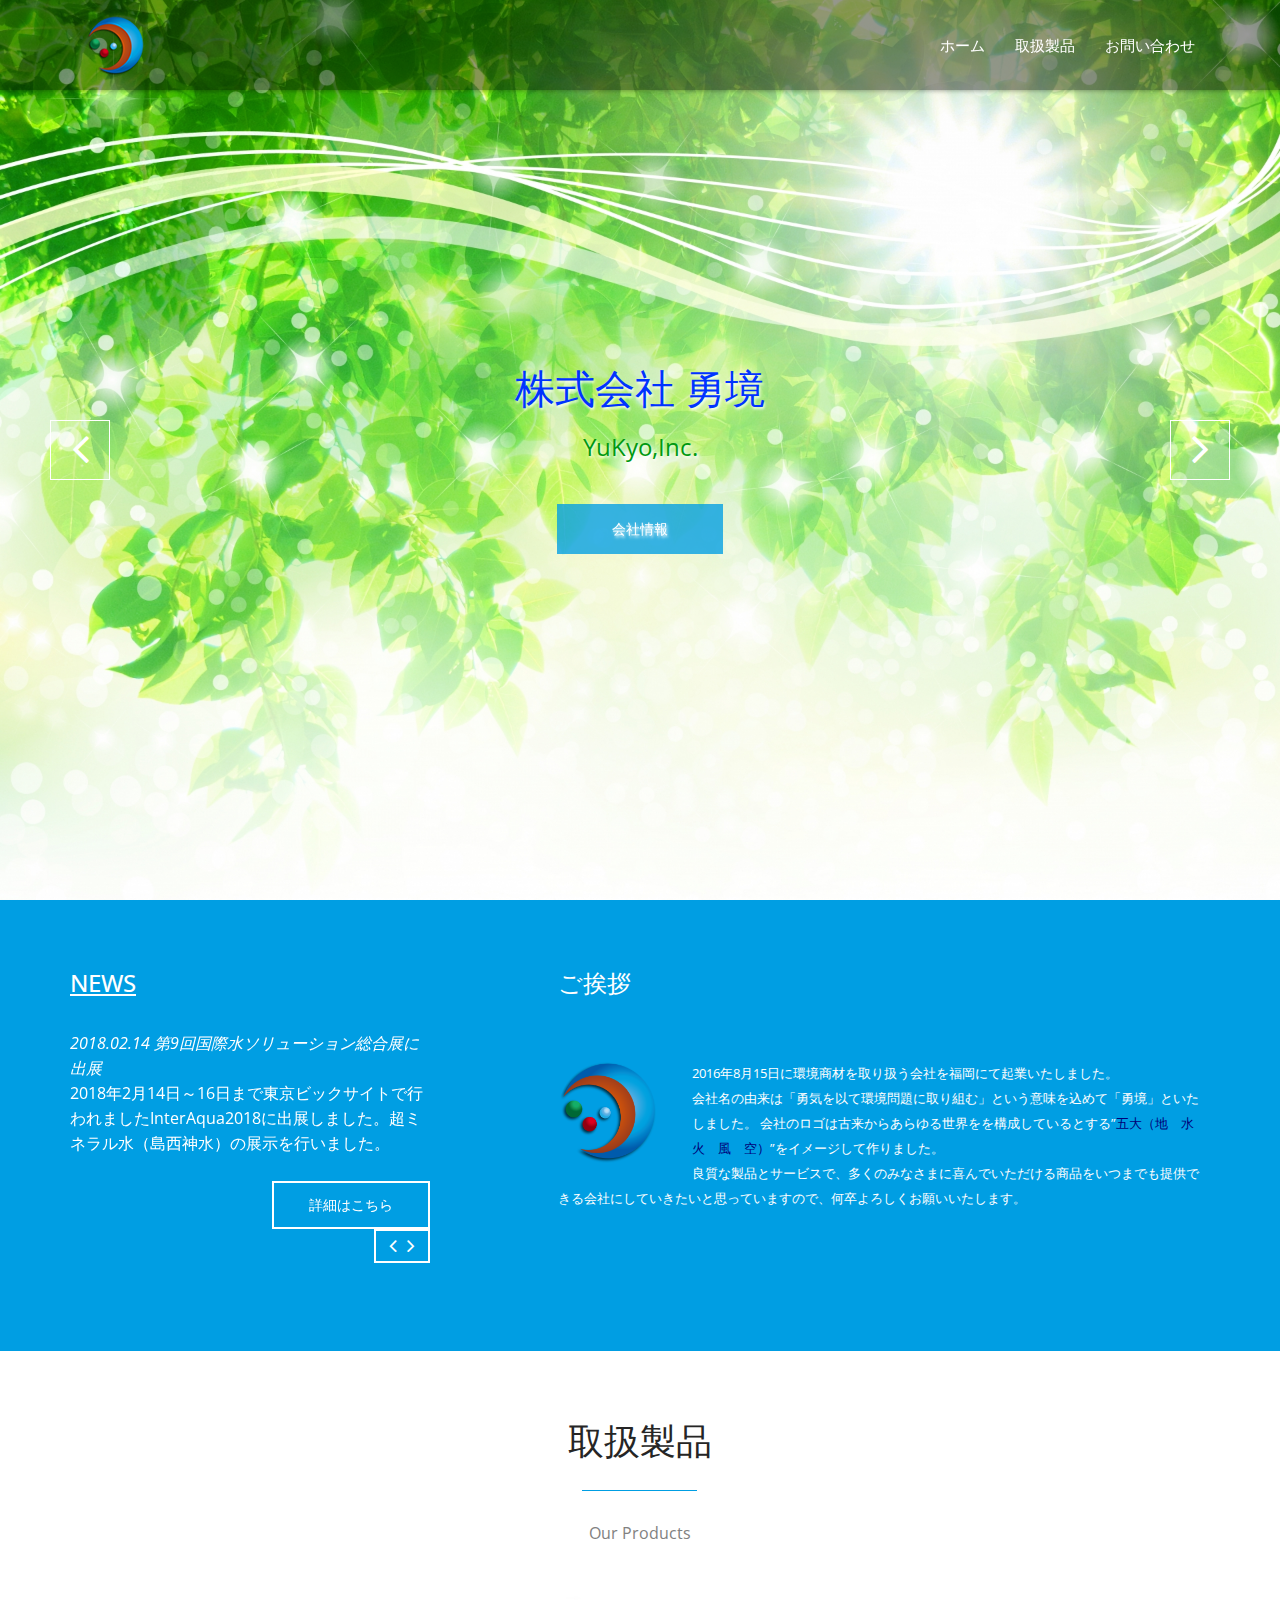
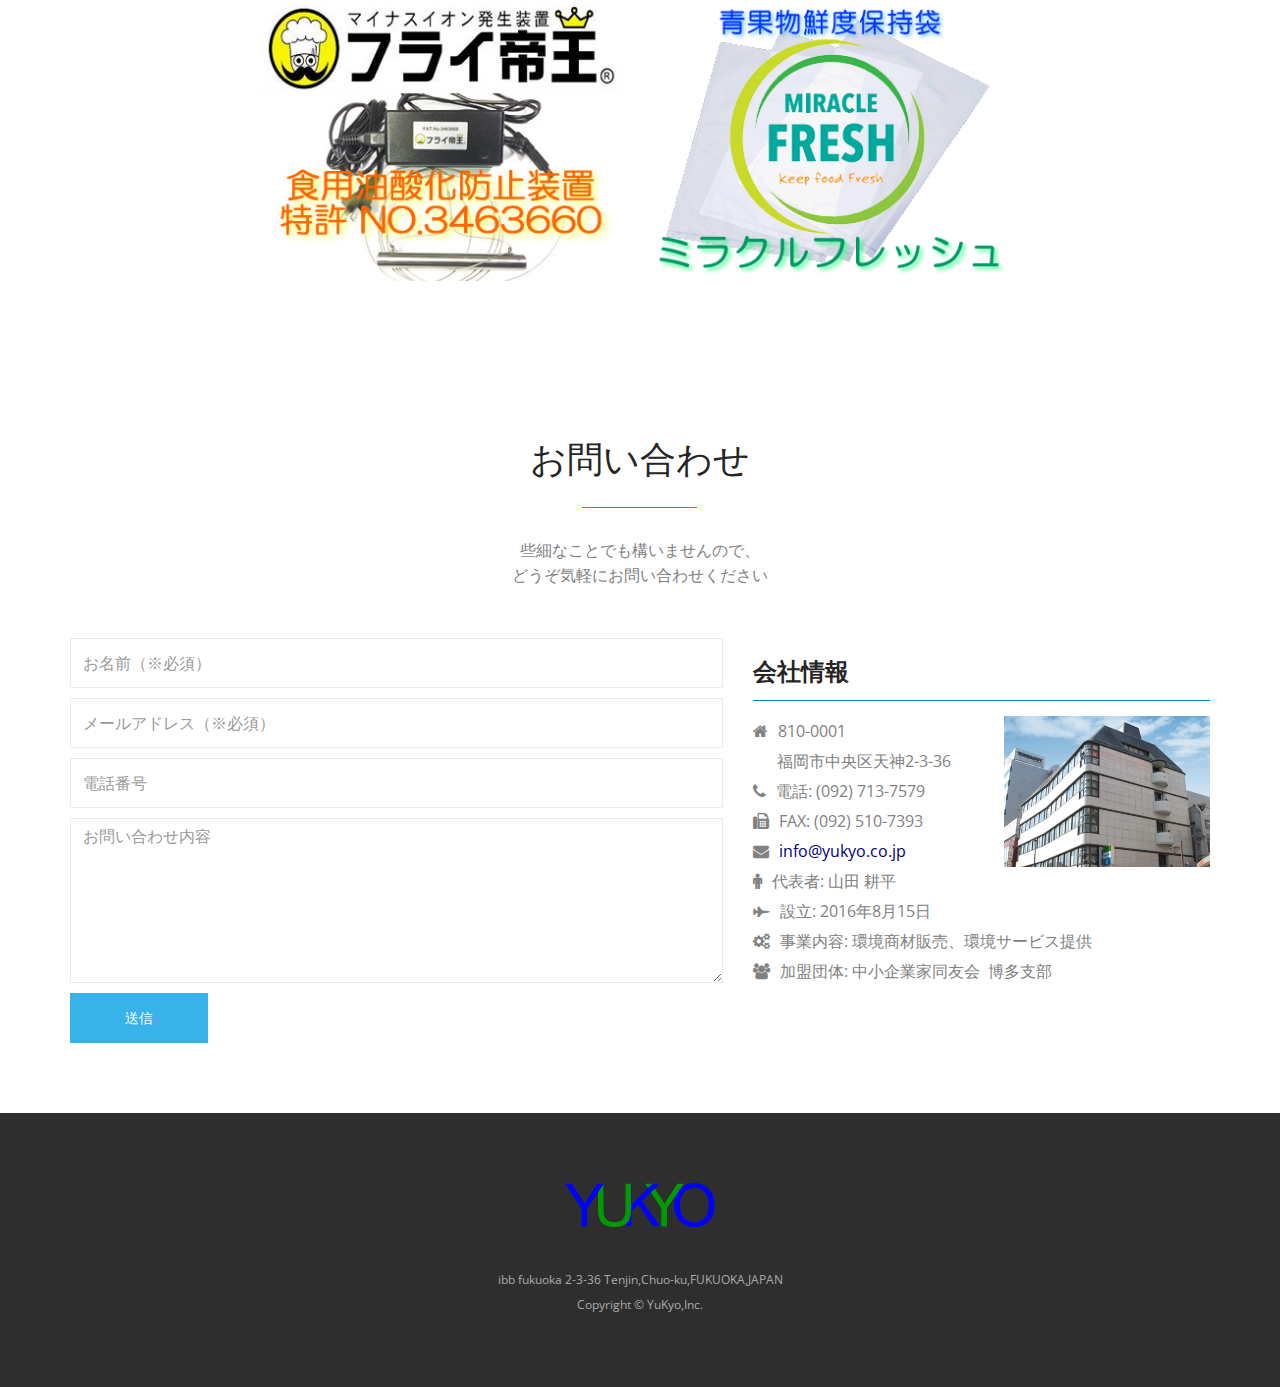
<file: index.html>
<!DOCTYPE html>
<!--[if lt IE 7]>      <html lang="jp" class="no-js lt-ie9 lt-ie8 lt-ie7"> <![endif]-->
<!--[if IE 7]>         <html lang="jp" class="no-js lt-ie9 lt-ie8"> <![endif]-->
<!--[if IE 8]>         <html lang="jp" class="no-js lt-ie9"> <![endif]-->
<!--[if gt IE 8]><!--> <html lang="jp" class="no-js"> <!--<![endif]-->
    <head>
    	<!-- meta character set -->
        <meta charset="utf-8">
		<!-- Always force latest IE rendering engine or request Chrome Frame -->
        <meta http-equiv="X-UA-Compatible" content="IE=edge,chrome=1">
        <title>株式会社 勇境</title>
		<link rel="shortcut icon" href="img/icons/favicon.png">
		<!-- Meta Description -->
        <meta name="description" content="株式会社勇境の公式ホームページです。環境商材の販売とエコサービスを行っています。">
        <meta name="keywords" content="eco,エコ,環境商材,フライ帝王">
        <meta name="author" content="YuKyo,Inc.">
		
		<!-- Mobile Specific Meta -->
        <meta name="viewport" content="width=device-width, initial-scale=1">
		
		<!-- CSS
		================================================== -->
		
		<link href='http://fonts.googleapis.com/css?family=Open+Sans:400,300,700' rel='stylesheet' type='text/css'>
		
		<!-- Fontawesome Icon font -->
        <link rel="stylesheet" href="css/font-awesome.min.css">
		<!-- bootstrap.min -->
        <link rel="stylesheet" href="css/jquery.fancybox.css"> 
		<!-- bootstrap.min -->
        <link rel="stylesheet" href="css/bootstrap.min.css">
		<!-- bootstrap.min -->
        <link rel="stylesheet" href="css/owl.carousel.css">
		<!-- bootstrap.min -->
        <link rel="stylesheet" href="css/slit-slider.css">
		<!-- bootstrap.min -->
        <link rel="stylesheet" href="css/animate.css">
		<!-- Main Stylesheet -->
        <link rel="stylesheet" href="css/main.css">

		<!-- Modernizer Script for old Browsers -->
        <script src="js/modernizr-2.6.2.min.js"></script>

    </head>
	
    <body id="body">

		<!-- preloader -->
		<div id="preloader">
            <div class="loder-box">
            	<div class="battery"></div>
            </div>
		</div>
		<!-- end preloader -->

        <!--
        Fixed Navigation
        ==================================== -->
        <header id="navigation" class="navbar-inverse navbar-fixed-top animated-header">
            <div class="container">
                <div class="navbar-header">
                    <!-- responsive nav button -->
					<button type="button" class="navbar-toggle" data-toggle="collapse" data-target=".navbar-collapse">
						<span class="sr-only">Toggle navigation</span>
						<span class="icon-bar"></span>
						<span class="icon-bar"></span>
						<span class="icon-bar"></span>
                    </button>
					<!-- /responsive nav button -->
					
					<!-- logo -->
					<h1 class="navbar-brand">
						<a href="index.html"><img src="img/icons/logo.png" alt="株式会社勇境ロゴ"></a>
					</h1>
					<!-- /logo -->
                </div>

				<!-- main nav -->
                <nav class="collapse navbar-collapse navbar-right" role="navigation">
                    <ul id="nav" class="nav navbar-nav">
                        <li><a href="#body">ホーム</a></li>
						<!--
                        <li><a href="#service">取扱製品</a></li>
						-->
                        <li><a href="#portfolio">取扱製品</a></li>
						<!--
                        <li><a href="#testimonials">製品販売</a></li>
						
                        <li><a href="#social">会社案内</a></li>
						-->
                        <li><a href="#contact">お問い合わせ</a></li>
                    </ul>
                </nav>
				<!-- /main nav -->
				
            </div>
        </header>
        <!--
        End Fixed Navigation
        ==================================== -->
		
		<main class="site-content" role="main">
		
        <!--
        Home Slider
        ==================================== -->
		
		<section id="home-slider">
            <div id="slider" class="sl-slider-wrapper">

				<div class="sl-slider">
				
					<div class="sl-slide" data-orientation="horizontal" data-slice1-rotation="-25" data-slice2-rotation="-25" data-slice1-scale="2" data-slice2-scale="2">

						<div class="bg-img bg-img-3"></div>

						<div class="slide-caption">
                            <div class="caption-content">
                                <h2 class="animated fadeInDown">株式会社 勇境</h2>
                                <span class="animated fadeInDown">YuKyo,Inc.</span>
                                <a href="#company" class="btn btn-blue btn-effect">会社情報</a>
                            </div>
                        </div>
						
					</div>

					<div class="sl-slide" data-orientation="horizontal" data-slice1-rotation="-25" data-slice2-rotation="-25" data-slice1-scale="2" data-slice2-scale="2">

						<div class="bg-img bg-img-2"></div>

						<div class="slide-caption">
                            <div class="caption-content">
                                <h2 class="animated fadeInDown">株式会社 勇境</h2>
                                <span class="animated fadeInDown">YuKyo,Inc.</span>
                                <a href="#company" class="btn btn-blue btn-effect">会社情報</a>
                            </div>
                        </div>
						
					</div>

					<div class="sl-slide" data-orientation="horizontal" data-slice1-rotation="-25" data-slice2-rotation="-25" data-slice1-scale="2" data-slice2-scale="2">

						<div class="bg-img bg-img-1"></div>

						<div class="slide-caption">
                            <div class="caption-content">
                                <h2 class="animated fadeInDown">株式会社 勇境</h2>
                                <span class="animated fadeInDown">YuKyo,Inc.</span>
                                <a href="#company" class="btn btn-blue btn-effect">会社情報</a>
                            </div>
                        </div>
						
					</div>

				</div><!-- /sl-slider -->

                <!-- 
                <nav id="nav-arrows" class="nav-arrows">
                    <span class="nav-arrow-prev">Previous</span>
                    <span class="nav-arrow-next">Next</span>
                </nav>
                -->
                
                <nav id="nav-arrows" class="nav-arrows hidden-xs hidden-sm visible-md visible-lg">
                    <a href="javascript:;" class="sl-prev">
                        <i class="fa fa-angle-left fa-3x"></i>
                    </a>
                    <a href="javascript:;" class="sl-next">
                        <i class="fa fa-angle-right fa-3x"></i>
                    </a>
                </nav>
                

				<nav id="nav-dots" class="nav-dots visible-xs visible-sm hidden-md hidden-lg">
					<span class="nav-dot-current"></span>
					<span></span>
					<span></span>
				</nav>

			</div><!-- /slider-wrapper -->
		</section>
		
        <!--
        End Home SliderEnd
        ==================================== -->
			
			<!-- about section -->
			<section id="about">
				<div class="container">
					<div class="row">
						<div class="col-md-4 wow animated fadeInLeft">
							<div class="recent-works">
								<h3><u>NEWS</u></h3>
								<div id="works">
									<div class="work-item">
										<p><i>2018.02.14 第9回国際水ソリューション総合展に出展</i></p>
										<p>										
										2018年2月14日～16日まで東京ビックサイトで行われましたInterAqua2018に出展しました。超ミネラル水（島西神水）の展示を行いました。
										</p>
										
										<p><br><a href="http://www.interaqua.jp/east/index.html" class="btn btn-border btn-effect pull-right" TARGET="_blank">詳細はこちら</a><br></p>
										
									</div>

									<div class="work-item">
										<p><i>エコベンチャーメッセ２０１６に出展</i></p>
										<p>										
										2016/10/12～14の三日間　西日本総合展示場で行われました展示会に出展し、取扱製品の展示を行いました。
										</p>
										<!--
										<p><br><a href="http://www.eco-t.net/kigyo.html" class="btn btn-border btn-effect pull-right" TARGET="_blank">詳細はこちら</a><br></p>
										-->
									</div>
									
									<div class="work-item">
										<p><i>ふくおか経済2016年10月号に掲載</i></p>
										<p>										
										福岡県内の各書店で発売されています発展都市『福岡』に密着したビジネス誌に掲載させていただきました。
										</p>
										<!--
										<p><br><a href="http://www.fukuoka-keizai.co.jp/content/asp/kouhou/kouhou_detail.asp?PageID=2&SP=16&wd=%97E%8B%AB&pg=1&Knum=5928&PageType=search" class="btn btn-border btn-effect pull-right" TARGET="_blank">詳細はこちら</a></p>
										-->
									</div>
									<div class="work-item">
										<p><i>福岡で2016年8月に起業</i></p>
										<p>										
										2016年8月15日の終戦記念日に福岡にて起業いたしました。
										</p>
									</div>
								</div>
							</div>
						</div>
						<div class="col-md-7 col-md-offset-1 wow animated fadeInRight">
							<div class="welcome-block">
								<h3>ご挨拶</h3>								
						     	 <div class="message-body">
									<img src="img/godai.png" class="pull-left" alt="member">
						       		<p>
									2016年8月15日に環境商材を取り扱う会社を福岡にて起業いたしました。</br>
									会社名の由来は「勇気を以て環境問題に取り組む」という意味を込めて「勇境」といたしました。
									会社のロゴは古来からあらゆる世界をを構成しているとする”<a href="https://ja.wikipedia.org/wiki/%E4%BA%94%E5%A4%A7" target=_blank>五大（地　水　火　風　空）</a>”をイメージして作りました。</br>
									良質な製品とサービスで、多くのみなさまに喜んでいただける商品をいつまでも提供できる会社にしていきたいと思っていますので、何卒よろしくお願いいたします。
									</p>
						     	 </div>
								 <!--
						       	<a href="http://ameblo.jp/ecoit/" class="btn btn-border btn-effect pull-right" TARGET="_blank">社長ブログ</a>
								-->
						    </div>
						</div>
					</div>
				</div>
			</section>
			<!-- end about section -->
			
			
			<!-- Service section 
			<section id="service">
				<div class="container">
					<div class="row">
					
						<div class="sec-title text-center">
							<h2 class="wow animated bounceInLeft">取扱製品</h2>
							<p class="wow animated bounceInRight">Our Products</p>
						</div>
						
						<div class="col-md-3 col-sm-6 col-xs-12 text-center wow animated zoomIn">
							<div class="service-item">
								<div class="service-icon">
									<i class="fa fa-home fa-3x"></i>
								</div>
								<h3>eco-SPRAY<br>エコスプレー</h3>
								<p>Lorem Ipsum is simply dummy text of the printing and typesetting industry. </p>
							</div>
						</div>
					
						<div class="col-md-3 col-sm-6 col-xs-12 text-center wow animated zoomIn" data-wow-delay="0.3s">
							<div class="service-item">
								<div class="service-icon">
									<i class="fa fa-tasks fa-3x"></i>
								</div>
								<h3>AirGreen<br>エアグリーン</h3>
								<p>Lorem Ipsum is simply dummy text of the printing and typesetting industry. </p>
							</div>
						</div>
					
						<div class="col-md-3 col-sm-6 col-xs-12 text-center wow animated zoomIn" data-wow-delay="0.6s">
							<div class="service-item">
								<div class="service-icon">
									<i class="fa fa-clock-o fa-3x"></i>
								</div>
								<h3>Design UI/UX</h3>
								<p>Lorem Ipsum is simply dummy text of the printing and typesetting industry. </p>
							</div>
						</div>
					
						<div class="col-md-3 col-sm-6 col-xs-12 text-center wow animated zoomIn" data-wow-delay="0.9s">
							<div class="service-item">
								<div class="service-icon">
									<i class="fa fa-heart fa-3x"></i>
								</div>
								
								<h3>Web Security</h3>
								<p>Lorem Ipsum is simply dummy text of the printing and typesetting industry. </p>							
							</div>
						</div>
						
					</div>
				</div>
			</section>
			end Service section -->
			
			<!-- portfolio section -->
			<section id="portfolio">
				<div class="container">
					<div class="row">
					
						<!--
						<div class="sec-title text-center wow animated fadeInDown">
						-->
						<div class="sec-title text-center wow animated bounceInLeft">
							<h2>取扱製品</h2>
							<p>Our Products</p>
						</div>
						<ul class="project-wrapper wow animated fadeInUp">
							<!--
							<li class="portfolio-item">
								<img src="img/portfolio/kiyoshi.jpg" class="img-responsive" alt="きよしこの水">
								<figcaption class="mask">
									<h3>きよしこの水</h3>
									<p>我が家の優しいクリーナー</p>
								</figcaption>
								<ul class="external">
									<li><a class="fancybox" title="二度拭きいらずの優等生" data-fancybox-group="alkali" href="img/pamphlet/kiyoshi.jpg"><i class="fa fa-search"></i></a></li>
								</ul>
							</li>
							<!--
							<li class="portfolio-item">
								<img src="img/portfolio/ecospray.jpg" class="img-responsive" alt="eco-SPRAY（エコスプレー）">
								<figcaption class="mask">
									<h3>エコスプレー</h3>
									<p>エンジンの燃焼効率改善</p>
								</figcaption>
								<ul class="external">
									<li><a class="fancybox" title="エアーフィルターにスプレーするだけ！" data-fancybox-group="ecospray" href="img/pamphlet/ecospray.jpg"><i class="fa fa-search"></i></a></li>
									
									<li><a href="http://eishin-e.jp/ecosp/" TARGET="_blank"><i class="fa fa-link"></i></a></li>
									
								</ul>
							</li>
							-->
							<!--
							<li class="portfolio-item">
								<img src="img/portfolio/airgreen.jpg" class="img-responsive" alt="AirGreen（エアグリーン）">
								<figcaption class="mask">
									<h3>エアグリーン</h3>
									<p>空気触媒の効果を気軽に自宅で！</p>
								</figcaption>
								<ul class="external">
									<li><a class="fancybox" title="消臭・抗菌　森の香り" data-fancybox-group="airgreen" href="img/pamphlet/airgreen.jpg"><i class="fa fa-search"></i></a></li>
									<!--
									<li><a href="http://www.selfeel.ne.jp/effects01.html" TARGET="_blank"><i class="fa fa-link"></i></a></li>
									
								</ul>
							</li>
							-->
							<li class="portfolio-item">
								<img src="img/portfolio/flyemperor.jpg" class="img-responsive" alt="フライ帝王">
								<figcaption class="mask">
									<h3>フライ帝王</h3>
									<p>食用油の購入コストを大幅カット</p>
								</figcaption>
								<ul class="external">
									<li><a class="fancybox" title="食材が本来持つ食味を向上！" href="img/pamphlet/flyemperor.jpg" data-fancybox-group="flyemperor" ><i class="fa fa-search"></i></a></li>
									
									<li><a href="http://ion-giken.jp/fried/" TARGET="_blank"><i class="fa fa-link"></i></a></li>
									
								</ul>
							</li>
							
							<!--
							<li class="portfolio-item">
								<img src="img/portfolio/shimanishi.jpg" class="img-responsive" alt="島西神水">
								<figcaption class="mask">
									<h3>島西神水</h3>
									<p>生活に不足しがちなミネラルを補うミネラルサプリ水</p>
								</figcaption>
								<ul class="external">
									<li><a class="fancybox" title="超ミネラル水 島西神水" data-fancybox-group="MinutesClean" href="img/pamphlet/shimanishi.jpg"><i class="fa fa-search"></i></a></li>
									<li><a href="https://t-h-t.jp/ssm.html" TARGET="_blank"><i class="fa fa-link"></i></a></li>
								</ul>
							</li>
							-->

							<li class="portfolio-item">
								<img src="img/portfolio/miraclefresh.png" class="img-responsive" alt="ミラクルフレッシュ">
								<figcaption class="mask">
									<h3>ミラクルフレッシュ</h3>
									<p>野菜＆果物が長持ちする</p>
								</figcaption>
								<ul class="external">
									<li><a class="fancybox" title="野菜・果物の腐敗を防ぐ" href="img/pamphlet/miraclefresh.jpg" data-fancybox-group="miraclefresh" ><i class="fa fa-search"></i></a></li>
									
									<li><a href="https://yukyo.co.jp/miracle/" TARGET="_blank"><i class="fa fa-link"></i></a></li>
									
								</ul>
							</li>
							
						</ul>
						
					</div>
				</div>
			</section>
			<!-- end portfolio section -->
			
			<!-- Testimonial section -->
			<!--
			<section id="testimonials" class="parallax">
				<div class="overlay">
					<div class="container">
						<div class="row">
						
							<div class="sec-title text-center white wow animated fadeInDown">
								<h2><a href="https://yukyo.thebase.in" TARGET="_blank">ショップ勇境</a></h2>
							</div>
							<div id="testimonial" class=" wow animated fadeInUp">
							
								<div class="text-center">
									<div class="clearfix">
										<span>eco-SPRAY（エコスプレー）</span>
										<p><a href="https://yukyo.thebase.in/items/4519072" TARGET="_blank"><img src="img/portfolio/ecospray.png" alt="エコスプレー"></a></p>
										<span>3900円（税抜き）</span>
									</div>
								</div>
							</div>
						</div>
					</div>
				</div>
			</section>
			
			<!-- end Testimonial section -->
			<!--
			<section id="price">
				<div class="container">
					<div class="row">
					
						<div class="sec-title text-center wow animated fadeInDown">
							<h2>Price</h2>
							<p>Our price for your company</p>
						</div>
						
						<div class="col-md-4 wow animated fadeInUp">
							<div class="price-table text-center">
								<span>Silver</span>
								<div class="value">
									<span>$</span>
									<span>24,35</span><br>
									<span>month</span>
								</div>
								<ul>
									<li>No Bonus Points</li>
									<li>No Bonus Points</li>
									<li>No Bonus Points</li>
									<li>No Bonus Points</li>
									<li><a href="#">sign up</a></li>
								</ul>
							</div>
						</div>
						
						<div class="col-md-4 wow animated fadeInUp" data-wow-delay="0.4s">
							<div class="price-table featured text-center">
								<span>Gold</span>
								<div class="value">
									<span>$</span>
									<span>50,00</span><br>
									<span>month</span>
								</div>
								<ul>
									<li>Free Trial</li>
									<li>Free Trial</li>
									<li>Free Trial</li>
									<li>Free Trial</li>
									<li><a href="#">sign up</a></li>
								</ul>
							</div>
						</div>
						
						<div class="col-md-4 wow animated fadeInUp" data-wow-delay="0.8s">
							<div class="price-table text-center">
								<span>Diamond</span>
								<div class="value">
									<span>$</span>
									<span>123,12</span><br>
									<span>month</span>
								</div>
								<ul>
									<li>All Bonus Points</li>
									<li>All Bonus Points</li>
									<li>All Bonus Points</li>
									<li>All Bonus Points</li>
									<li><a href="#">sign up</a></li>
								</ul>
							</div>
						</div>
		
					</div>
				</div>
			</section>
			<!-- end Price section -->
			
			<!--
			<section id="social" class="parallax">
				<div class="overlay">
					<div class="container">
						<div class="row">
						
							<div class="sec-title text-center white wow animated fadeInDown">
								<h2>FOLLOW US</h2>
								<p>Beautifully simple follow buttons to help you get followers on</p>
							</div>
							
							<ul class="social-button">
								<li class="wow animated zoomIn"><a href="#"><i class="fa fa-thumbs-up fa-2x"></i></a></li>
								<li class="wow animated zoomIn" data-wow-delay="0.3s"><a href="#"><i class="fa fa-twitter fa-2x"></i></a></li>
								<li class="wow animated zoomIn" data-wow-delay="0.6s"><a href="#"><i class="fa fa-dribbble fa-2x"></i></a></li>							
							</ul>
							
						</div>
					</div>
				</div>
			</section>
			<!-- end Social section -->
			
			<!-- Contact section -->
			<section id="contact">

				<div class="container">
					<div class="row">
						
						<div class="sec-title text-center wow animated fadeInDown">
							<h2>お問い合わせ</h2>
							<p>些細なことでも構いませんので、<br>どうぞ気軽にお問い合わせください</p>
						</div>
						
						
						<div class="col-md-7 contact-form wow animated fadeInLeft">
							<form action="php/mail.php" method="post">
								<div class="input-field">
									<input type="text" name="お名前" class="form-control" placeholder="お名前（※必須）">
								</div>
								<div class="input-field">
									<input type="email" name="Email" class="form-control" placeholder="メールアドレス（※必須）">
								</div>
								<div class="input-field">
									<input type="text" name="電話番号" class="form-control" placeholder="電話番号">
								</div>
								<div class="input-field">
									<textarea name="お問い合わせ内容" class="form-control" placeholder="お問い合わせ内容"></textarea>
								</div>
						       	<button type="submit" id="submit" class="btn btn-blue btn-effect">送信</button>
							</form>
						</div>
						<A Name="company"></A>
						<div class="col-md-5 wow animated fadeInRight">
							<address class="contact-details">
								<h3>会社情報</h3>	
								<div class="companyfig" alt="会社画像"><img src="img/inq01.png"></div>				
								<p><i class="fa fa-home"></i>810-0001<span>福岡市中央区天神2-3-36</span></p>
								<p><i class="fa fa-phone"></i>電話: (092) 713-7579 </p>
								<p><i class="fa fa-fax"></i>FAX: (092) 510-7393 </p>
								<p><i class="fa fa-envelope"></i><a href="mailto:info@yukyo.co.jp?subject=問い合わせ&body=㈱勇境 宛">info@yukyo.co.jp</a></p>
								<p><i class="fa fa-male"></i>代表者: 山田 耕平</p>
								<p><i class="fa fa-fighter-jet"></i>設立: 2016年8月15日</p>
								<p><i class="fa fa-gears"></i>事業内容: 環境商材販売、環境サービス提供</p>
								<p><i class="fa fa-group"></i>加盟団体: 中小企業家同友会&nbsp;&nbsp;博多支部</p>
							</address>
						</div>
			
					</div>
				</div>
			</section>
			<!-- end Contact section -->

<!--			
			<section id="google-map">
				<div id="map-canvas" class="wow animated fadeInUp"></div>
			</section>
-->
		
		</main>
		
		<footer id="footer">
			<div class="container">
				<div class="row text-center">
					<div class="footer-content">
						<div class="wow animated fadeInDown">
							<img src="img/icons/YUKYO.png">
							
							<!--
							<p>メルマガ登録</p>
							<p>週刊勇境をメールにてお届けします（準備中）</p>
							-->
						</div>
						<!--
						<form action="php/merumaga.php" method="post" class="subscribe-form wow animated fadeInUp">
							<div class="input-field">
								<input type="Email" class="subscribe form-control" placeholder="メールアドレス">
								<button type="submit" class="submit-icon">
									<i class="fa fa-paper-plane fa-lg"></i>
								</button>
							</div>
						</form>
						
						<div class="footer-social">
							<ul>
								<li class="wow animated zoomIn"><a href="#"><i class="fa fa-thumbs-up fa-3x"></i></a></li>
								<li class="wow animated zoomIn" data-wow-delay="0.3s"><a href="#"><i class="fa fa-twitter fa-3x"></i></a></li>
								<li class="wow animated zoomIn" data-wow-delay="0.6s"><a href="#"><i class="fa fa-skype fa-3x"></i></a></li>
								<li class="wow animated zoomIn" data-wow-delay="0.9s"><a href="#"><i class="fa fa-dribbble fa-3x"></i></a></li>
								<li class="wow animated zoomIn" data-wow-delay="1.2s"><a href="#"><i class="fa fa-youtube fa-3x"></i></a></li>
							</ul>
						</div>
						-->
						<p>ibb fukuoka 2-3-36 Tenjin,Chuo-ku,FUKUOKA,JAPAN</p>
						<p>Copyright &copy;  YuKyo,Inc.</p>
					</div>
				</div>
			</div>
		</footer>
		
		<!-- Essential jQuery Plugins
		================================================== -->
		<!-- Main jQuery -->
        <script src="js/jquery-1.11.1.min.js"></script>
		<!-- Twitter Bootstrap -->
        <script src="js/bootstrap.min.js"></script>
		<!-- Single Page Nav -->
        <script src="js/jquery.singlePageNav.min.js"></script>
		<!-- jquery.fancybox.pack -->
        <script src="js/jquery.fancybox.pack.js"></script>
		<!-- Google Map API -->
		<script src="http://maps.google.com/maps/api/js?sensor=false"></script>
		<!-- Owl Carousel -->
        <script src="js/owl.carousel.min.js"></script>
        <!-- jquery easing -->
        <script src="js/jquery.easing.min.js"></script>
        <!-- Fullscreen slider -->
        <script src="js/jquery.slitslider.js"></script>
        <script src="js/jquery.ba-cond.min.js"></script>
		<!-- onscroll animation -->
        <script src="js/wow.min.js"></script>
		<!-- Custom Functions -->
        <script src="js/main.js"></script>
		

    </body>
</html>
</file>
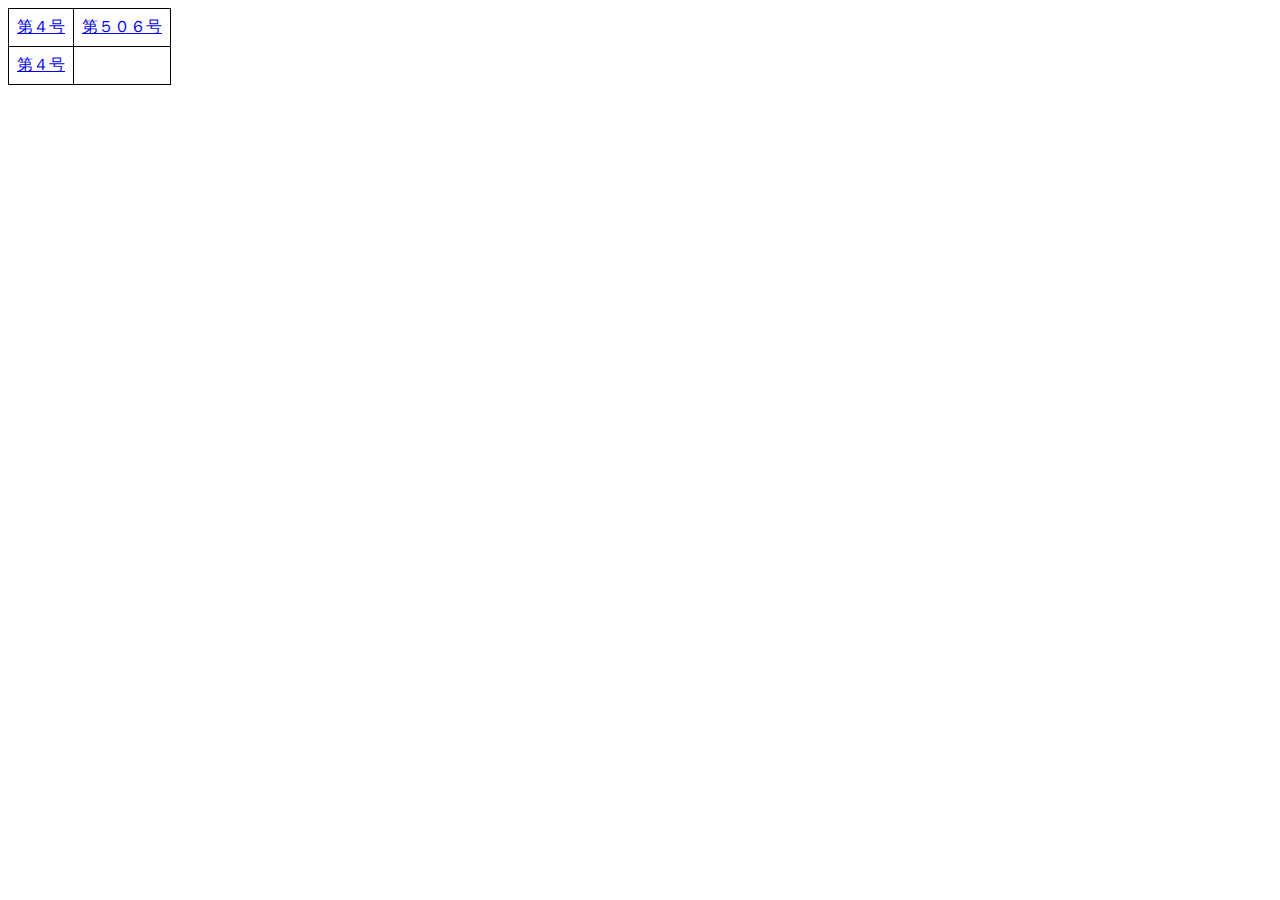
<file: test/index.html>
<!DOCTYPE html>
<html>
<head>
	<meta charset="utf-8">
	<title>fancybox</title>

	<!-- CSS -->
	<link rel="stylesheet" type="text/css" href="css/jquery.fancybox.min.css">
	<link rel="stylesheet" type="text/css" href="css/main.css">
</head>
<body>

	<!-- Your HTML content goes here -->
	<table>
	  <tr>
		<td><a href="pdf/4.pdf" data-fancybox="group1" data-caption="第４号">第４号</a></td>
		<td><a href="pdf/506.pdf" data-fancybox="group1" data-caption="第５０６号">第５０６号</a></td>
	  </tr>
	  <tr>
		<td><a href="pdf/4.pdf" data-fancybox="group2" data-caption="第４号">第４号</a>
		<a href="pdf/506.pdf" data-fancybox="group2" data-caption="第５０６号"></td>
		<td></a></td>
	  </tr>
	</table>
		
	
	<!-- JS -->
	<script src="//code.jquery.com/jquery-3.2.1.min.js"></script>
	<script src="js/jquery.fancybox.min.js"></script>
</body>
</html>
</file>
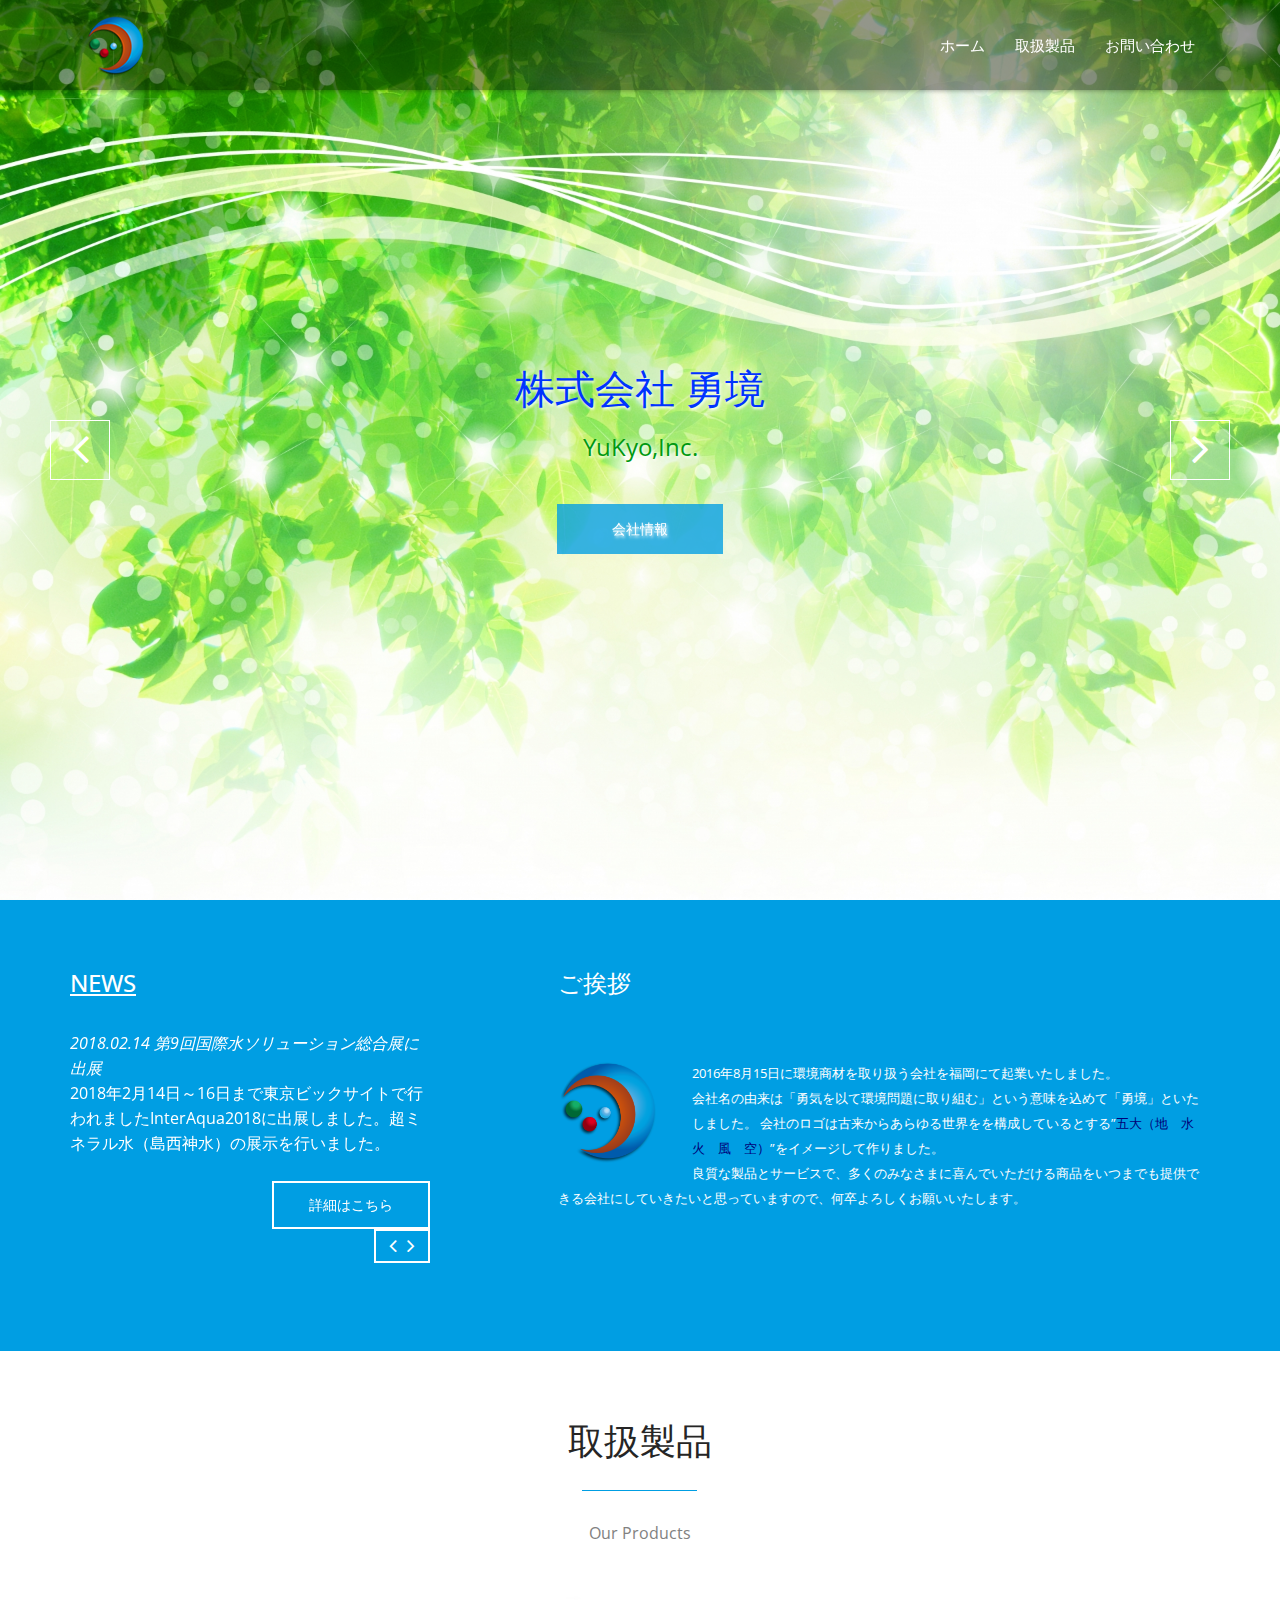
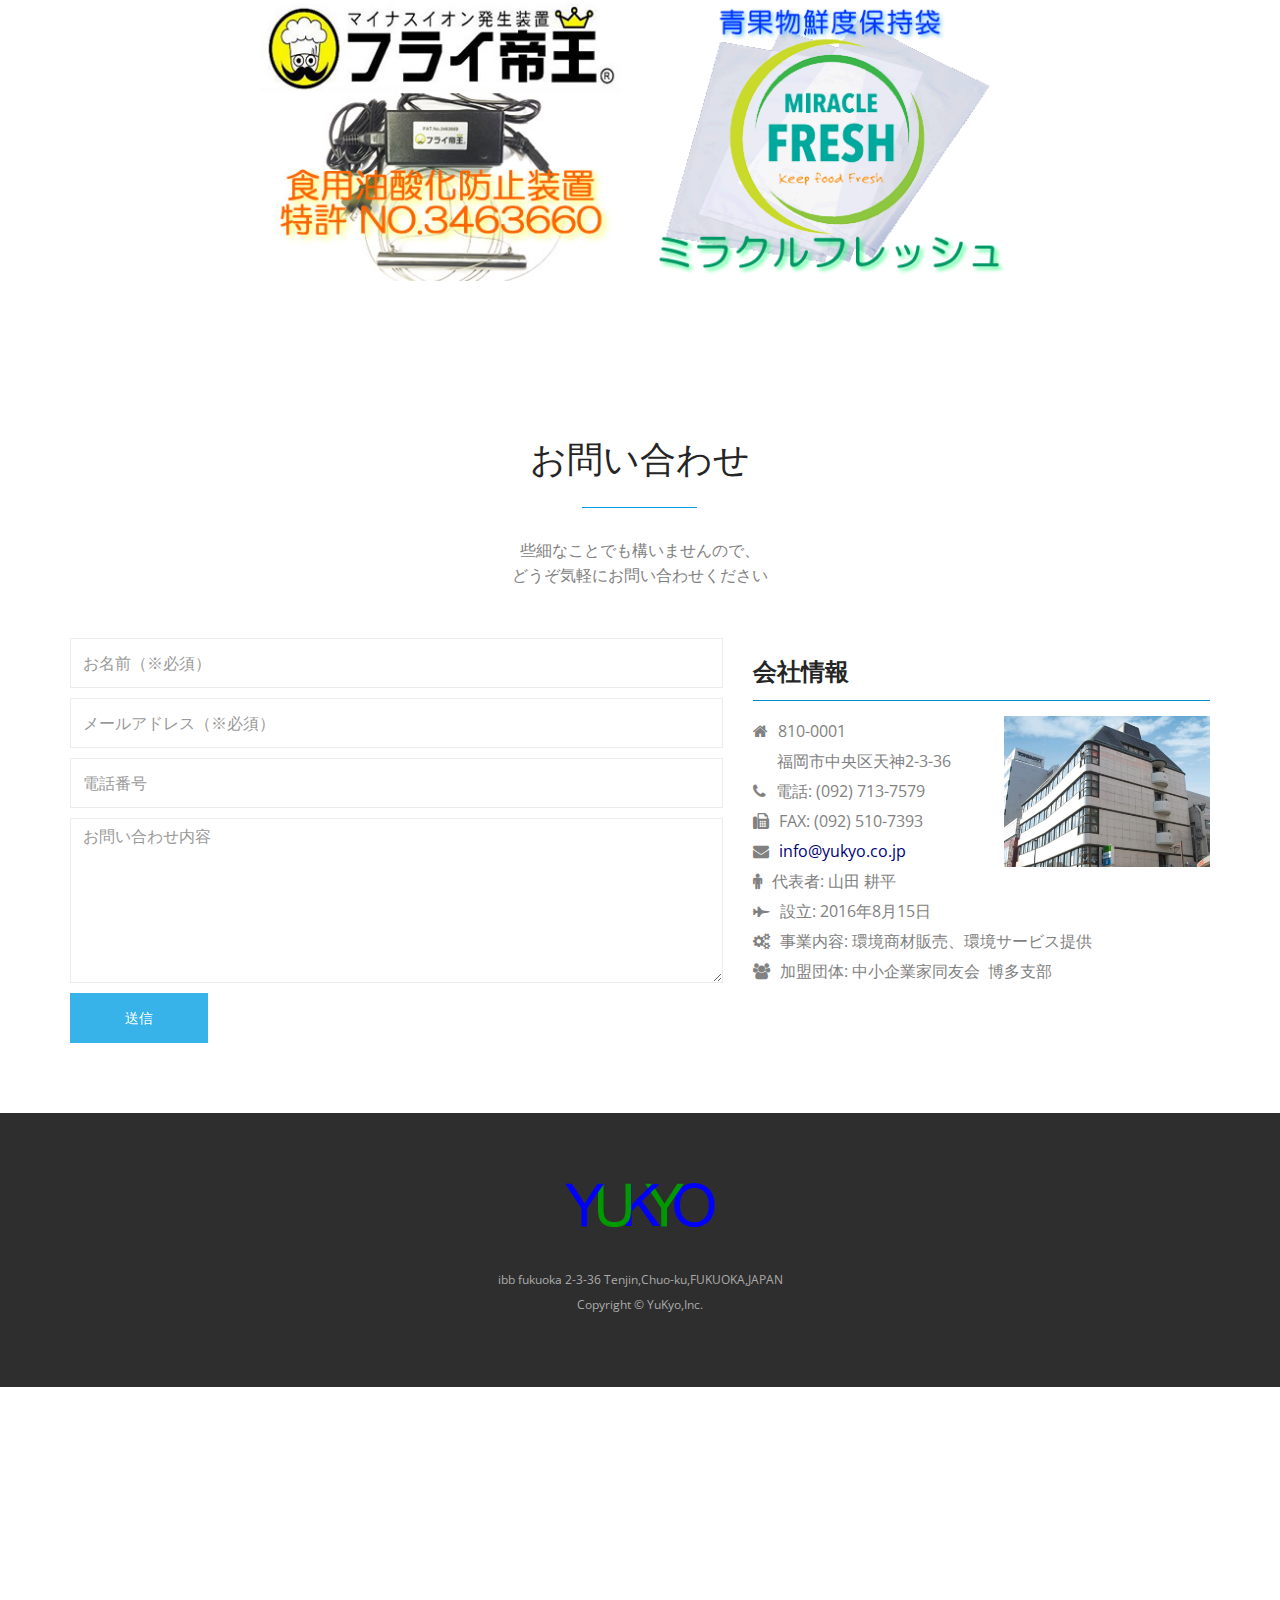
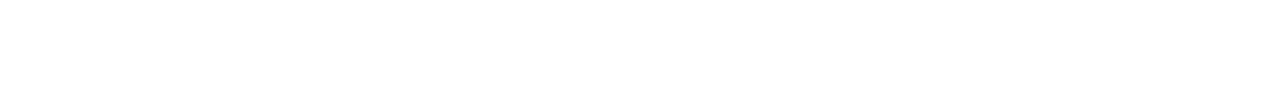
<file: index_test.html>
<!DOCTYPE html>
<!--[if lt IE 7]>      <html lang="jp" class="no-js lt-ie9 lt-ie8 lt-ie7"> <![endif]-->
<!--[if IE 7]>         <html lang="jp" class="no-js lt-ie9 lt-ie8"> <![endif]-->
<!--[if IE 8]>         <html lang="jp" class="no-js lt-ie9"> <![endif]-->
<!--[if gt IE 8]><!--> <html lang="jp" class="no-js"> <!--<![endif]-->
    <head>
    	<!-- meta character set -->
        <meta charset="utf-8">
		<!-- Always force latest IE rendering engine or request Chrome Frame -->
        <meta http-equiv="X-UA-Compatible" content="IE=edge,chrome=1">
        <title>株式会社 勇境</title>
		<link rel="shortcut icon" href="img/icons/favicon.png">
		<!-- Meta Description -->
        <meta name="description" content="株式会社勇境の公式ホームページです。環境商材の販売とエコサービスを行っています。">
        <meta name="keywords" content="eco,エコ,環境商材,フライ帝王">
        <meta name="author" content="YuKyo,Inc.">
		
		<!-- Mobile Specific Meta -->
        <meta name="viewport" content="width=device-width, initial-scale=1">
		
		<!-- CSS
		================================================== -->
		
		<link href='http://fonts.googleapis.com/css?family=Open+Sans:400,300,700' rel='stylesheet' type='text/css'>
		
		<!-- Fontawesome Icon font -->
        <link rel="stylesheet" href="css/font-awesome.min.css">
		<!-- bootstrap.min -->
        <link rel="stylesheet" href="css/jquery.fancybox.css"> 
		<!-- bootstrap.min -->
        <link rel="stylesheet" href="css/bootstrap.min.css">
		<!-- bootstrap.min -->
        <link rel="stylesheet" href="css/owl.carousel.css">
		<!-- bootstrap.min -->
        <link rel="stylesheet" href="css/slit-slider.css">
		<!-- bootstrap.min -->
        <link rel="stylesheet" href="css/animate.css">
		<!-- Main Stylesheet -->
        <link rel="stylesheet" href="css/main.css">

		<!-- Modernizer Script for old Browsers -->
        <script src="js/modernizr-2.6.2.min.js"></script>

    </head>
	
    <body id="body">
		<!-- preloader -->
		<div id="preloader">
            <div class="loder-box">
            	<div class="battery"></div>
            </div>
		</div>
		<!-- end preloader -->

        <!--
        Fixed Navigation
        ==================================== -->
        <header id="navigation" class="navbar-inverse navbar-fixed-top animated-header">
            <div class="container">
                <div class="navbar-header">
                    <!-- responsive nav button -->
					<button type="button" class="navbar-toggle" data-toggle="collapse" data-target=".navbar-collapse">
						<span class="sr-only">Toggle navigation</span>
						<span class="icon-bar"></span>
						<span class="icon-bar"></span>
						<span class="icon-bar"></span>
                    </button>
					<!-- /responsive nav button -->
					
					<!-- logo -->
					<h1 class="navbar-brand">
						<a href="index.html"><img src="img/icons/logo.png" alt="株式会社勇境ロゴ"></a>
					</h1>
					<!-- /logo -->
                </div>

				<!-- main nav -->
                <nav class="collapse navbar-collapse navbar-right" role="navigation">
                    <ul id="nav" class="nav navbar-nav">
                        <li><a href="#body">ホーム</a></li>
						<!--
                        <li><a href="#service">取扱製品</a></li>
						-->
                        <li><a href="#portfolio">取扱製品</a></li>
						<!--
                        <li><a href="#testimonials">製品販売</a></li>
						
                        <li><a href="#social">会社案内</a></li>
						-->
                        <li><a href="#contact">お問い合わせ</a></li>
                    </ul>
                </nav>
				<!-- /main nav -->
				
            </div>
        </header>
        <!--
        End Fixed Navigation
        ==================================== -->
		
		<main class="site-content" role="main">
		
        <!--
        Home Slider
        ==================================== -->
		
		<section id="home-slider">
            <div id="slider" class="sl-slider-wrapper">

				<div class="sl-slider">
				
					<div class="sl-slide" data-orientation="horizontal" data-slice1-rotation="-25" data-slice2-rotation="-25" data-slice1-scale="2" data-slice2-scale="2">

						<div class="bg-img bg-img-3"></div>

						<div class="slide-caption">
                            <div class="caption-content">
                                <h2 class="animated fadeInDown">株式会社 勇境</h2>
                                <span class="animated fadeInDown">YuKyo,Inc.</span>
                                <a href="#company" class="btn btn-blue btn-effect">会社情報</a>
                            </div>
                        </div>
						
					</div>

					<div class="sl-slide" data-orientation="horizontal" data-slice1-rotation="-25" data-slice2-rotation="-25" data-slice1-scale="2" data-slice2-scale="2">

						<div class="bg-img bg-img-2"></div>

						<div class="slide-caption">
                            <div class="caption-content">
                                <h2 class="animated fadeInDown">株式会社 勇境</h2>
                                <span class="animated fadeInDown">YuKyo,Inc.</span>
                                <a href="#company" class="btn btn-blue btn-effect">会社情報</a>
                            </div>
                        </div>
						
					</div>

					<div class="sl-slide" data-orientation="horizontal" data-slice1-rotation="-25" data-slice2-rotation="-25" data-slice1-scale="2" data-slice2-scale="2">

						<div class="bg-img bg-img-1"></div>

						<div class="slide-caption">
                            <div class="caption-content">
                                <h2 class="animated fadeInDown">株式会社 勇境</h2>
                                <span class="animated fadeInDown">YuKyo,Inc.</span>
                                <a href="#company" class="btn btn-blue btn-effect">会社情報</a>
                            </div>
                        </div>
						
					</div>

				</div><!-- /sl-slider -->

                <!-- 
                <nav id="nav-arrows" class="nav-arrows">
                    <span class="nav-arrow-prev">Previous</span>
                    <span class="nav-arrow-next">Next</span>
                </nav>
                -->
                
                <nav id="nav-arrows" class="nav-arrows hidden-xs hidden-sm visible-md visible-lg">
                    <a href="javascript:;" class="sl-prev">
                        <i class="fa fa-angle-left fa-3x"></i>
                    </a>
                    <a href="javascript:;" class="sl-next">
                        <i class="fa fa-angle-right fa-3x"></i>
                    </a>
                </nav>
                

				<nav id="nav-dots" class="nav-dots visible-xs visible-sm hidden-md hidden-lg">
					<span class="nav-dot-current"></span>
					<span></span>
					<span></span>
				</nav>

			</div><!-- /slider-wrapper -->
		</section>
		
        <!--
        End Home SliderEnd
        ==================================== -->
			
			<!-- about section -->
			<section id="about">
				<div class="container">
					<div class="row">
						<div class="col-md-4 wow animated fadeInLeft">
							<div class="recent-works">
								<h3><u>NEWS</u></h3>
								<div id="works">
									<div class="work-item">
										<p><i>2018.02.14 第9回国際水ソリューション総合展に出展</i></p>
										<p>										
										2018年2月14日～16日まで東京ビックサイトで行われましたInterAqua2018に出展しました。超ミネラル水（島西神水）の展示を行いました。
										</p>
										
										<p><br><a href="http://www.interaqua.jp/east/index.html" class="btn btn-border btn-effect pull-right" TARGET="_blank">詳細はこちら</a><br></p>
										
									</div>

									<div class="work-item">
										<p><i>エコベンチャーメッセ２０１６に出展</i></p>
										<p>										
										2016/10/12～14の三日間　西日本総合展示場で行われました展示会に出展し、取扱製品の展示を行いました。
										</p>
										<!--
										<p><br><a href="http://www.eco-t.net/kigyo.html" class="btn btn-border btn-effect pull-right" TARGET="_blank">詳細はこちら</a><br></p>
										-->
									</div>
									
									<div class="work-item">
										<p><i>ふくおか経済2016年10月号に掲載</i></p>
										<p>										
										福岡県内の各書店で発売されています発展都市『福岡』に密着したビジネス誌に掲載させていただきました。
										</p>
										<!--
										<p><br><a href="http://www.fukuoka-keizai.co.jp/content/asp/kouhou/kouhou_detail.asp?PageID=2&SP=16&wd=%97E%8B%AB&pg=1&Knum=5928&PageType=search" class="btn btn-border btn-effect pull-right" TARGET="_blank">詳細はこちら</a></p>
										-->
									</div>
									<div class="work-item">
										<p><i>福岡で2016年8月に起業</i></p>
										<p>										
										2016年8月15日の終戦記念日に福岡にて起業いたしました。
										</p>
									</div>
								</div>
							</div>
						</div>
						<div class="col-md-7 col-md-offset-1 wow animated fadeInRight">
							<div class="welcome-block">
								<h3>ご挨拶</h3>								
						     	 <div class="message-body">
									<img src="img/godai.png" class="pull-left" alt="member">
						       		<p>
									2016年8月15日に環境商材を取り扱う会社を福岡にて起業いたしました。</br>
									会社名の由来は「勇気を以て環境問題に取り組む」という意味を込めて「勇境」といたしました。
									会社のロゴは古来からあらゆる世界をを構成しているとする”<a href="https://ja.wikipedia.org/wiki/%E4%BA%94%E5%A4%A7" target=_blank>五大（地　水　火　風　空）</a>”をイメージして作りました。</br>
									良質な製品とサービスで、多くのみなさまに喜んでいただける商品をいつまでも提供できる会社にしていきたいと思っていますので、何卒よろしくお願いいたします。
									</p>
						     	 </div>
								 <!--
						       	<a href="http://ameblo.jp/ecoit/" class="btn btn-border btn-effect pull-right" TARGET="_blank">社長ブログ</a>
								-->
						    </div>
						</div>
					</div>
				</div>
			</section>
			<!-- end about section -->
			
			
			<!-- Service section 
			<section id="service">
				<div class="container">
					<div class="row">
					
						<div class="sec-title text-center">
							<h2 class="wow animated bounceInLeft">取扱製品</h2>
							<p class="wow animated bounceInRight">Our Products</p>
						</div>
						
						<div class="col-md-3 col-sm-6 col-xs-12 text-center wow animated zoomIn">
							<div class="service-item">
								<div class="service-icon">
									<i class="fa fa-home fa-3x"></i>
								</div>
								<h3>eco-SPRAY<br>エコスプレー</h3>
								<p>Lorem Ipsum is simply dummy text of the printing and typesetting industry. </p>
							</div>
						</div>
					
						<div class="col-md-3 col-sm-6 col-xs-12 text-center wow animated zoomIn" data-wow-delay="0.3s">
							<div class="service-item">
								<div class="service-icon">
									<i class="fa fa-tasks fa-3x"></i>
								</div>
								<h3>AirGreen<br>エアグリーン</h3>
								<p>Lorem Ipsum is simply dummy text of the printing and typesetting industry. </p>
							</div>
						</div>
					
						<div class="col-md-3 col-sm-6 col-xs-12 text-center wow animated zoomIn" data-wow-delay="0.6s">
							<div class="service-item">
								<div class="service-icon">
									<i class="fa fa-clock-o fa-3x"></i>
								</div>
								<h3>Design UI/UX</h3>
								<p>Lorem Ipsum is simply dummy text of the printing and typesetting industry. </p>
							</div>
						</div>
					
						<div class="col-md-3 col-sm-6 col-xs-12 text-center wow animated zoomIn" data-wow-delay="0.9s">
							<div class="service-item">
								<div class="service-icon">
									<i class="fa fa-heart fa-3x"></i>
								</div>
								
								<h3>Web Security</h3>
								<p>Lorem Ipsum is simply dummy text of the printing and typesetting industry. </p>							
							</div>
						</div>
						
					</div>
				</div>
			</section>
			end Service section -->
			
			<!-- portfolio section -->
			<section id="portfolio">
				<div class="container">
					<div class="row">
					
						<!--
						<div class="sec-title text-center wow animated fadeInDown">
						-->
						<div class="sec-title text-center wow animated bounceInLeft">
							<h2>取扱製品</h2>
							<p>Our Products</p>
						</div>
						<ul class="project-wrapper wow animated fadeInUp">
							<!--
							<li class="portfolio-item">
								<img src="img/portfolio/kiyoshi.jpg" class="img-responsive" alt="きよしこの水">
								<figcaption class="mask">
									<h3>きよしこの水</h3>
									<p>我が家の優しいクリーナー</p>
								</figcaption>
								<ul class="external">
									<li><a class="fancybox" title="二度拭きいらずの優等生" data-fancybox-group="alkali" href="img/pamphlet/kiyoshi.jpg"><i class="fa fa-search"></i></a></li>
								</ul>
							</li>
							<!--
							<li class="portfolio-item">
								<img src="img/portfolio/ecospray.jpg" class="img-responsive" alt="eco-SPRAY（エコスプレー）">
								<figcaption class="mask">
									<h3>エコスプレー</h3>
									<p>エンジンの燃焼効率改善</p>
								</figcaption>
								<ul class="external">
									<li><a class="fancybox" title="エアーフィルターにスプレーするだけ！" data-fancybox-group="ecospray" href="img/pamphlet/ecospray.jpg"><i class="fa fa-search"></i></a></li>
									
									<li><a href="http://eishin-e.jp/ecosp/" TARGET="_blank"><i class="fa fa-link"></i></a></li>
									
								</ul>
							</li>
							-->
							<!--
							<li class="portfolio-item">
								<img src="img/portfolio/airgreen.jpg" class="img-responsive" alt="AirGreen（エアグリーン）">
								<figcaption class="mask">
									<h3>エアグリーン</h3>
									<p>空気触媒の効果を気軽に自宅で！</p>
								</figcaption>
								<ul class="external">
									<li><a class="fancybox" title="消臭・抗菌　森の香り" data-fancybox-group="airgreen" href="img/pamphlet/airgreen.jpg"><i class="fa fa-search"></i></a></li>
									<!--
									<li><a href="http://www.selfeel.ne.jp/effects01.html" TARGET="_blank"><i class="fa fa-link"></i></a></li>
									
								</ul>
							</li>
							-->
							<li class="portfolio-item">
								<img src="img/portfolio/flyemperor.jpg" class="img-responsive" alt="フライ帝王">
								<figcaption class="mask">
									<h3>フライ帝王</h3>
									<p>食用油の購入コストを大幅カット</p>
								</figcaption>
								<ul class="external">
									<li><a class="fancybox" title="食材が本来持つ食味を向上！" href="img/pamphlet/flyemperor.jpg" data-fancybox-group="flyemperor" ><i class="fa fa-search"></i></a></li>
									
									<li><a href="http://ion-giken.jp/fried/" TARGET="_blank"><i class="fa fa-link"></i></a></li>
									
								</ul>
							</li>
							
							<!--
							<li class="portfolio-item">
								<img src="img/portfolio/shimanishi.jpg" class="img-responsive" alt="島西神水">
								<figcaption class="mask">
									<h3>島西神水</h3>
									<p>生活に不足しがちなミネラルを補うミネラルサプリ水</p>
								</figcaption>
								<ul class="external">
									<li><a class="fancybox" title="超ミネラル水 島西神水" data-fancybox-group="MinutesClean" href="img/pamphlet/shimanishi.jpg"><i class="fa fa-search"></i></a></li>
									<li><a href="https://t-h-t.jp/ssm.html" TARGET="_blank"><i class="fa fa-link"></i></a></li>
								</ul>
							</li>
							-->

							<li class="portfolio-item">
								<img src="img/portfolio/miraclefresh.png" class="img-responsive" alt="ミラクルフレッシュ">
								<figcaption class="mask">
									<h3>ミラクルフレッシュ</h3>
									<p>野菜＆果物が長持ちする</p>
								</figcaption>
								<ul class="external">
									<li><a class="fancybox" title="野菜・果物の腐敗を防ぐ" href="img/pamphlet/miraclefresh.jpg" data-fancybox-group="miraclefresh" ><i class="fa fa-search"></i></a></li>
									
									<li><a href="https://yukyo.co.jp/miracle/" TARGET="_blank"><i class="fa fa-link"></i></a></li>
									
								</ul>
							</li>
							
						</ul>
						
					</div>
				</div>
			</section>
			<!-- end portfolio section -->
			
			<!-- Testimonial section -->
			<!--
			<section id="testimonials" class="parallax">
				<div class="overlay">
					<div class="container">
						<div class="row">
						
							<div class="sec-title text-center white wow animated fadeInDown">
								<h2><a href="https://yukyo.thebase.in" TARGET="_blank">ショップ勇境</a></h2>
							</div>
							<div id="testimonial" class=" wow animated fadeInUp">
							
								<div class="text-center">
									<div class="clearfix">
										<span>eco-SPRAY（エコスプレー）</span>
										<p><a href="https://yukyo.thebase.in/items/4519072" TARGET="_blank"><img src="img/portfolio/ecospray.png" alt="エコスプレー"></a></p>
										<span>3900円（税抜き）</span>
									</div>
								</div>
							</div>
						</div>
					</div>
				</div>
			</section>
			
			<!-- end Testimonial section -->
			<!--
			<section id="price">
				<div class="container">
					<div class="row">
					
						<div class="sec-title text-center wow animated fadeInDown">
							<h2>Price</h2>
							<p>Our price for your company</p>
						</div>
						
						<div class="col-md-4 wow animated fadeInUp">
							<div class="price-table text-center">
								<span>Silver</span>
								<div class="value">
									<span>$</span>
									<span>24,35</span><br>
									<span>month</span>
								</div>
								<ul>
									<li>No Bonus Points</li>
									<li>No Bonus Points</li>
									<li>No Bonus Points</li>
									<li>No Bonus Points</li>
									<li><a href="#">sign up</a></li>
								</ul>
							</div>
						</div>
						
						<div class="col-md-4 wow animated fadeInUp" data-wow-delay="0.4s">
							<div class="price-table featured text-center">
								<span>Gold</span>
								<div class="value">
									<span>$</span>
									<span>50,00</span><br>
									<span>month</span>
								</div>
								<ul>
									<li>Free Trial</li>
									<li>Free Trial</li>
									<li>Free Trial</li>
									<li>Free Trial</li>
									<li><a href="#">sign up</a></li>
								</ul>
							</div>
						</div>
						
						<div class="col-md-4 wow animated fadeInUp" data-wow-delay="0.8s">
							<div class="price-table text-center">
								<span>Diamond</span>
								<div class="value">
									<span>$</span>
									<span>123,12</span><br>
									<span>month</span>
								</div>
								<ul>
									<li>All Bonus Points</li>
									<li>All Bonus Points</li>
									<li>All Bonus Points</li>
									<li>All Bonus Points</li>
									<li><a href="#">sign up</a></li>
								</ul>
							</div>
						</div>
		
					</div>
				</div>
			</section>
			<!-- end Price section -->
			
			<!--
			<section id="social" class="parallax">
				<div class="overlay">
					<div class="container">
						<div class="row">
						
							<div class="sec-title text-center white wow animated fadeInDown">
								<h2>FOLLOW US</h2>
								<p>Beautifully simple follow buttons to help you get followers on</p>
							</div>
							
							<ul class="social-button">
								<li class="wow animated zoomIn"><a href="#"><i class="fa fa-thumbs-up fa-2x"></i></a></li>
								<li class="wow animated zoomIn" data-wow-delay="0.3s"><a href="#"><i class="fa fa-twitter fa-2x"></i></a></li>
								<li class="wow animated zoomIn" data-wow-delay="0.6s"><a href="#"><i class="fa fa-dribbble fa-2x"></i></a></li>							
							</ul>
							
						</div>
					</div>
				</div>
			</section>
			<!-- end Social section -->
			
			<!-- Contact section -->
			<section id="contact">

				<div class="container">
					<div class="row">
						
						<div class="sec-title text-center wow animated fadeInDown">
							<h2>お問い合わせ</h2>
							<p>些細なことでも構いませんので、<br>どうぞ気軽にお問い合わせください</p>
						</div>
						
						
						<div class="col-md-7 contact-form wow animated fadeInLeft">
							<form action="php/mail.php" method="post">
								<div class="input-field">
									<input type="text" name="お名前" class="form-control" placeholder="お名前（※必須）">
								</div>
								<div class="input-field">
									<input type="email" name="Email" class="form-control" placeholder="メールアドレス（※必須）">
								</div>
								<div class="input-field">
									<input type="text" name="電話番号" class="form-control" placeholder="電話番号">
								</div>
								<div class="input-field">
									<textarea name="お問い合わせ内容" class="form-control" placeholder="お問い合わせ内容"></textarea>
								</div>
						       	<button type="submit" id="submit" class="btn btn-blue btn-effect">送信</button>
							</form>
						</div>
						<A Name="company"></A>
						<div class="col-md-5 wow animated fadeInRight">
							<address class="contact-details">
								<h3>会社情報</h3>	
								<div class="companyfig" alt="会社画像"><img src="img/inq01.png"></div>				
								<p><i class="fa fa-home"></i>810-0001<span>福岡市中央区天神2-3-36</span></p>
								<p><i class="fa fa-phone"></i>電話: (092) 713-7579 </p>
								<p><i class="fa fa-fax"></i>FAX: (092) 510-7393 </p>
								<p><i class="fa fa-envelope"></i><a href="mailto:info@yukyo.co.jp?subject=問い合わせ&body=㈱勇境 宛">info@yukyo.co.jp</a></p>
								<p><i class="fa fa-male"></i>代表者: 山田 耕平</p>
								<p><i class="fa fa-fighter-jet"></i>設立: 2016年8月15日</p>
								<p><i class="fa fa-gears"></i>事業内容: 環境商材販売、環境サービス提供</p>
								<p><i class="fa fa-group"></i>加盟団体: 中小企業家同友会&nbsp;&nbsp;博多支部</p>
							</address>
						</div>
			
					</div>
				</div>
			</section>
			<!-- end Contact section -->

<!--			
			<section id="google-map">
				<div id="map-canvas" class="wow animated fadeInUp"></div>
			</section>
-->
		
		</main>
		
		<footer id="footer">
			<div class="container">
				<div class="row text-center">
					<div class="footer-content">
						<div class="wow animated fadeInDown">
							<img src="img/icons/YUKYO.png">
							
							<!--
							<p>メルマガ登録</p>
							<p>週刊勇境をメールにてお届けします（準備中）</p>
							-->
						</div>
						<!--
						<form action="php/merumaga.php" method="post" class="subscribe-form wow animated fadeInUp">
							<div class="input-field">
								<input type="Email" class="subscribe form-control" placeholder="メールアドレス">
								<button type="submit" class="submit-icon">
									<i class="fa fa-paper-plane fa-lg"></i>
								</button>
							</div>
						</form>
						
						<div class="footer-social">
							<ul>
								<li class="wow animated zoomIn"><a href="#"><i class="fa fa-thumbs-up fa-3x"></i></a></li>
								<li class="wow animated zoomIn" data-wow-delay="0.3s"><a href="#"><i class="fa fa-twitter fa-3x"></i></a></li>
								<li class="wow animated zoomIn" data-wow-delay="0.6s"><a href="#"><i class="fa fa-skype fa-3x"></i></a></li>
								<li class="wow animated zoomIn" data-wow-delay="0.9s"><a href="#"><i class="fa fa-dribbble fa-3x"></i></a></li>
								<li class="wow animated zoomIn" data-wow-delay="1.2s"><a href="#"><i class="fa fa-youtube fa-3x"></i></a></li>
							</ul>
						</div>
						-->
						<p>ibb fukuoka 2-3-36 Tenjin,Chuo-ku,FUKUOKA,JAPAN</p>
						<p>Copyright &copy;  YuKyo,Inc.</p>
					</div>
				</div>
			</div>
		</footer>
		
		<!-- Essential jQuery Plugins
		================================================== -->
		<!-- Main jQuery -->
        <script src="js/jquery-1.11.1.min.js"></script>
		<!-- Twitter Bootstrap -->
        <script src="js/bootstrap.min.js"></script>
		<!-- Single Page Nav -->
        <script src="js/jquery.singlePageNav.min.js"></script>
		<!-- jquery.fancybox.pack -->
        <script src="js/jquery.fancybox.pack.js"></script>
		<!-- Google Map API -->
		<script src="http://maps.google.com/maps/api/js?sensor=false"></script>
		<!-- Owl Carousel -->
        <script src="js/owl.carousel.min.js"></script>
        <!-- jquery easing -->
        <script src="js/jquery.easing.min.js"></script>
        <!-- Fullscreen slider -->
        <script src="js/jquery.slitslider.js"></script>
        <script src="js/jquery.ba-cond.min.js"></script>
		<!-- onscroll animation -->
        <script src="js/wow.min.js"></script>
		<!-- Custom Functions -->
        <script src="js/main.js"></script>
<canvas id="mycanvas" width="500" height="300">
</canvas>
<script src='smile.js'></script>		

    </body>
</html>
</file>
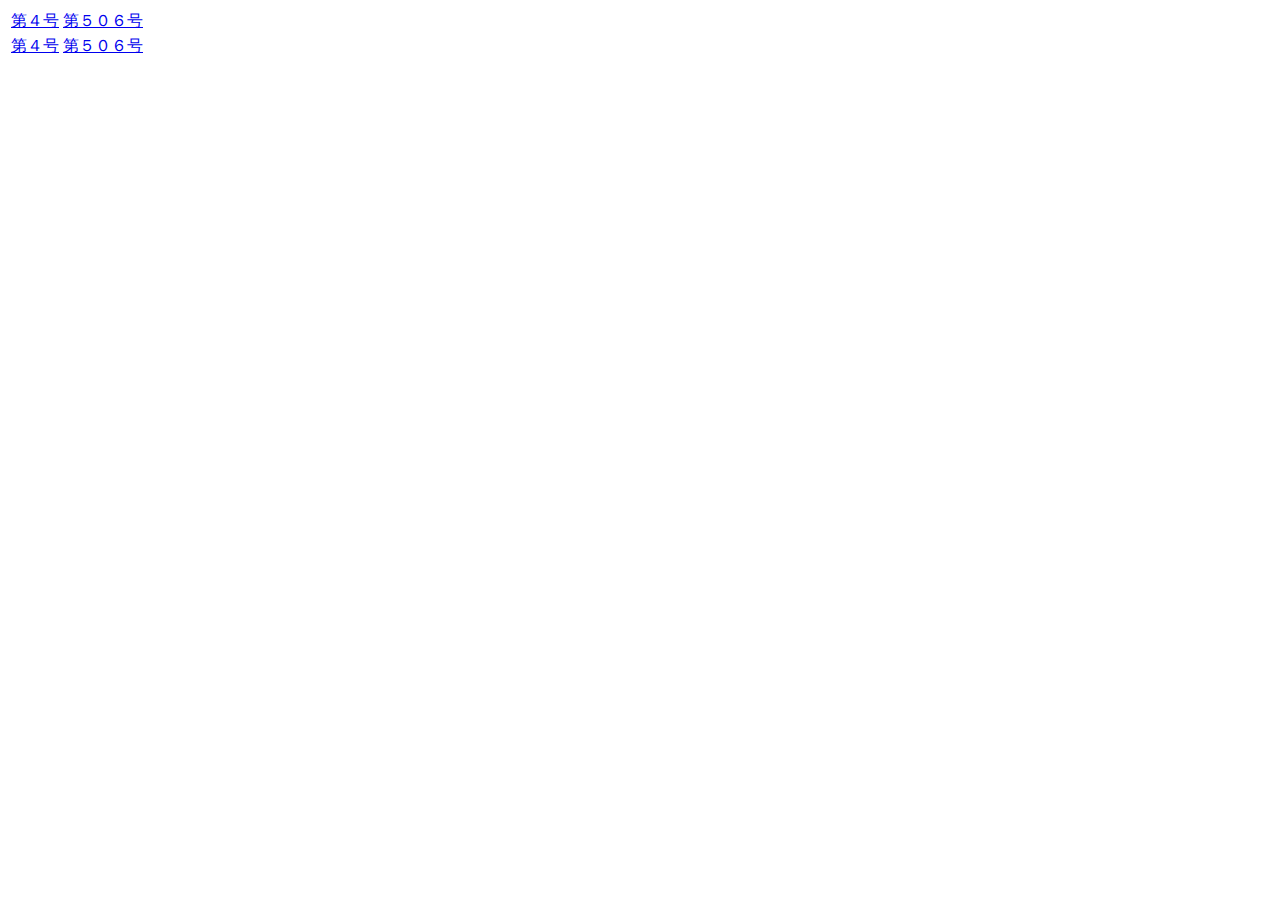
<file: test/sample.html>
<!DOCTYPE html>
<html>
<head>
	<meta charset="utf-8">
	<title>fancybox</title>

	<!-- CSS -->
	<link rel="stylesheet" type="text/css" href="css/jquery.fancybox.min.css">
</head>
<body>

	<!-- Your HTML content goes here -->
	<table>
	  <tr>
		<td><a href="pdf/4.pdf" data-fancybox="group" data-caption="第４号">第４号</a></td>
		<td><a href="pdf/506.pdf" data-fancybox="group" data-caption="第５０６号">第５０６号</a></td>
	  </tr>
	  <tr>
		<td><a href="pdf/4.pdf" data-fancybox="group" data-caption="第４号">第４号</a></td>
		<td><a href="pdf/506.pdf" data-fancybox="group" data-caption="第５０６号">第５０６号</a></td>
	  </tr>
	</table>
		
	
	<!-- JS -->
	<script src="//code.jquery.com/jquery-3.2.1.min.js"></script>
	<script src="js/jquery.fancybox.min.js"></script>
</body>
</html>
</file>
<file: css/slit-slider.css>
.sl-slide, .sl-slides-wrapper, .sl-slide-inner {
	position: absolute;
	width: 100%;
	height: 100%;
	top: 0;
	left: 0;
}

.sl-slider-wrapper {
	width: 100%;
	height: 600px;
	overflow: hidden;
	position: relative;
}



.bg-img {
	background-position: center center;
	background-repeat: no-repeat;
	background-size: cover;
	height: 100%;
	width: 100%;
}

/* Custom navigation arrows */

.nav-arrows span {
	position: absolute;
	z-index: 2000;
	top: 50%;
	width: 40px;
	height: 40px;
	border: 8px solid #ddd;
	border: 8px solid rgba(150,150,150,0.4);
	text-indent: -90000px;
	margin-top: -40px;
	cursor: pointer;
	
	-webkit-transform: rotate(45deg);
	-moz-transform: rotate(45deg);
	-o-transform: rotate(45deg);
	-ms-transform: rotate(45deg);
	transform: rotate(45deg);
}

.nav-arrows span:hover {
	border-color: rgba(150,150,150,0.9);
}

.nav-arrows span.nav-arrow-prev {
	left: 5%;
	border-right: none;
	border-top: none;
}

.nav-arrows span.nav-arrow-next {
	right: 5%;
	border-left: none;
	border-bottom: none;
}

#nav-arrows > a {
  border: 1px solid #fff;
  color: #fff;
  display: block;
  height: 60px;
  line-height: 76px;
  position: absolute;
  text-align: center;
  top: 50%;
  width: 60px;
  z-index: 20;
  margin-top: -30px;

    -webkit-transition: all 0.5s ease 0s;
       -moz-transition: all 0.5s ease 0s;
        -ms-transition: all 0.5s ease 0s;
         -o-transition: all 0.5s ease 0s;
            transition: all 0.5s ease 0s;
}

#nav-arrows > a.sl-prev {
	left: 50px;
}

#nav-arrows > a.sl-next {
	right: 50px;
}

#nav-arrows > a.sl-next:hover {
	background-color: #009EE3;
	border-color: #009EE3;
	color: #fff;
}

/* Custom navigation dots */

.nav-dots {
	text-align: center;
	position: absolute;
	bottom: 2%;
	height: 30px;
	width: 100%;
	left: 0;
	z-index: 1000;
}

.nav-dots span {
	display: inline-block;
	position: relative;
	width: 16px;
	height: 16px;
	border-radius: 50%;
	margin: 3px;
	background: #ddd;
	background: rgba(150,150,150,0.4);
	cursor: pointer;
	box-shadow: 
		0 1px 1px rgba(255,255,255,0.4), 
		inset 0 1px 1px rgba(0,0,0,0.1);
}

.nav-dots span {
	background: rgba(150,150,150,0.1);
	margin: 6px;
	-webkit-transition: all 0.2s;
	-moz-transition: all 0.2s;
	-ms-transition: all 0.2s;
	-o-transition: all 0.2s;
	transition: all 0.2s;
	box-shadow: 
		0 1px 1px rgba(255,255,255,0.4), 
		inset 0 1px 1px rgba(0,0,0,0.1),
		0 0 0 2px rgba(255,255,255,0.5);
}

.nav-dots span.nav-dot-current,
.nav-dots span:hover {
	box-shadow: 
		0 1px 1px rgba(255,255,255,0.4), 
		inset 0 1px 1px rgba(0,0,0,0.1),
		0 0 0 5px rgba(255,255,255,0.5);
}

.nav-dots span.nav-dot-current:after {
	content: "";
	position: absolute;
	width: 10px;
	height: 10px;
	top: 3px;
	left: 3px;
	border-radius: 50%;
	background: rgba(255,255,255,0.8);
}

.bg-img-1 {
	background-image: url(../img/slider/bgimg1.jpg);
}
.bg-img-2 {
	background-image: url(../img/slider/bgimg2.jpg);
}
.bg-img-3 {
	background-image: url(../img/slider/bgimg3.jpg);
}


/* Animations for content elements */

.sl-trans-elems .caption-content h2 {
	-webkit-animation: moveUp 1s ease-in-out both;
	-moz-animation: moveUp 1s ease-in-out both;
	-o-animation: moveUp 1s ease-in-out both;
	-ms-animation: moveUp 1s ease-in-out both;
	animation: moveUp 1s ease-in-out both;
}
.sl-trans-elems .caption-content span,
.sl-trans-elems .caption-content a {
	-webkit-animation: fadeIn 0.5s linear 0.5s both;
	-moz-animation: fadeIn 0.5s linear 0.5s both;
	-o-animation: fadeIn 0.5s linear 0.5s both;
	-ms-animation: fadeIn 0.5s linear 0.5s both;
	animation: fadeIn 0.5s linear 0.5s both;
}

.sl-trans-back-elems .caption-content h2 {
	-webkit-animation: fadeOut 1s ease-in-out both;
	-moz-animation: fadeOut 1s ease-in-out both;
	-o-animation: fadeOut 1s ease-in-out both;
	-ms-animation: fadeOut 1s ease-in-out both;
	animation: fadeOut 1s ease-in-out both;
}
.sl-trans-back-elems .caption-content span,,
.sl-trans-back-elems .caption-content a {
	-webkit-animation: fadeOut 1s linear both;
	-moz-animation: fadeOut 1s linear both;
	-o-animation: fadeOut 1s linear both;
	-ms-animation: fadeOut 1s linear both;
	animation: fadeOut 1s linear both;
}

@-webkit-keyframes moveUp{
	0% {-webkit-transform: translateY(40px);}
	100% {-webkit-transform: translateY(0px);}
}
@-moz-keyframes moveUp{
	0% {-moz-transform: translateY(40px);}
	100% {-moz-transform: translateY(0px);}
}
@-o-keyframes moveUp{
	0% {-o-transform: translateY(40px);}
	100% {-o-transform: translateY(0px);}
}
@-ms-keyframes moveUp{
	0% {-ms-transform: translateY(40px);}
	100% {-ms-transform: translateY(0px);}
}
@keyframes moveUp{
	0% {transform: translateY(40px);}
	100% {transform: translateY(0px);}
}

@-webkit-keyframes fadeIn{
	0% {opacity: 0;}
	100% {opacity: 1;}
}
@-moz-keyframes fadeIn{
	0% {opacity: 0;}
	100% {opacity: 1;}
}
@-o-keyframes fadeIn{
	0% {opacity: 0;}
	100% {opacity: 1;}
}
@-ms-keyframes fadeIn{
	0% {opacity: 0;}
	100% {opacity: 1;}
}
@keyframes fadeIn{
	0% {opacity: 0;}
	100% {opacity: 1;}
}

@-webkit-keyframes fadeOut{
	0% {opacity: 1;}
	100% {opacity: 0;}
}
@-moz-keyframes fadeOut{
	0% {opacity: 1;}
	100% {opacity: 0;}
}
@-o-keyframes fadeOut{
	0% {opacity: 1;}
	100% {opacity: 0;}
}
@-ms-keyframes fadeOut{
	0% {opacity: 1;}
	100% {opacity: 0;}
}
@keyframes fadeOut{
	0% {opacity: 1;}
	100% {opacity: 0;}
}
</file>
<file: css/main.css>
/**
*
* ---------------------------------------------------------------------------
*
* Template : Blue - A One-Page HTML Portfolio/Business Template
* Author : Muhammad Morshd
* Author URI : http://morsheds.com
*
* --------------------------------------------------------------------------- 
*
*/

/* =================================== */
/*	Basic Style 
/* =================================== */

body {
    background-color: #fff;
    font-family: 'Open Sans', sans-serif;
    line-height: 24px;
    font-size: 16px;
    color: #818181;
}

figure, p, address {
    margin: 0;
}

p {
    line-height: 25px;
}

iframe {
    border: 0;
}

a {
    -webkit-transition: all 0.3s ease-out 0s;
       -moz-transition: all 0.3s ease-out 0s;
        -ms-transition: all 0.3s ease-out 0s;
         -o-transition: all 0.3s ease-out 0s;
            transition: all 0.3s ease-out 0s;
}

a, a:hover, a:focus, .btn:focus {
    text-decoration: none;
    outline: none;
	color: #000077;
}

h1, h2, h3, h4, h5, h6,
.h1, .h2, .h3, .h4, .h5, .h6 {
    font-family: 'Open Sans', sans-serif;
    color: #252525;
}

main > section {
    padding: 70px 0;
}

.btn {
    border-radius: 0;
    border: 0;
    position: relative;
    text-transform: uppercase;
}

.btn-blue {
    background-color: rgba(0,158,227, 0.78);
    box-shadow: 0 -2px 0 rgba(0, 0, 0, 0.15) inset;
    padding: 15px 55px;
    color: #fff;
}

.btn-border {
    border: 2px solid #fff;
    color: #fff;
    padding: 12px 35px;
}

.bg-blue {
    background-color: #009EE3;
}

/* Sweep To Right */
.btn-effect {
	vertical-align: middle;
	box-shadow: 0 0 1px rgba(0, 0, 0, 0);
	position: relative;
	display: inline-block;

	-webkit-transform: translateZ(0);
	   -moz-transform: translateZ(0);
		-ms-transform: translateZ(0);
		 -o-transform: translateZ(0);
			transform: translateZ(0);
		  
	-webkit-backface-visibility: hidden;
	   -moz-backface-visibility: hidden;
			backface-visibility: hidden;
		  
	-webkit-transition-property: color;
	   -moz-transition-property: color;
		-ms-transition-property: color;
			transition-property: color;
		  
	-webkit-transition-duration: 0.3s;
	   -moz-transition-duration: 0.3s;
		-ms-transition-duration: 0.3s;
			transition-duration: 0.3s;
		  
	-moz-osx-font-smoothing: grayscale;
}

.btn-effect:before {
	content: "";
	position: absolute;
	z-index: -1;
	top: 0;
	left: 0;
	right: 0;
	bottom: 0;
	background: #fff;
	
	-webkit-transform: scaleX(0);
	   -moz-transform: scaleX(0);
		-ms-transform: scaleX(0);
			transform: scaleX(0);
			
	-webkit-transform-origin: 0 50%;
	   -moz-transform-origin: 0 50%;
		-ms-transform-origin: 0 50%;
			transform-origin: 0 50%;
			
	-webkit-transition-property: transform;
	   -moz-transition-property: transform;
		-ms-transition-property: transform;
			transition-property: transform;
			
	-webkit-transition-duration: 0.3s;
	   -moz-transition-duration: 0.3s;
		-ms-transition-duration: 0.3s;
			transition-duration: 0.3s;
			
	-webkit-transition-timing-function: ease-out;
	   -moz-transition-timing-function: ease-out;
		-ms-transition-timing-function: ease-out;
			transition-timing-function: ease-out;
}

.btn-effect:hover, .btn-effect:focus, .btn-effect:active {
	color: #009EE3;
}

.btn-effect:hover:before, .btn-effect:focus:before, .btn-effect:active:before {
	-webkit-transform: scaleX(1);
	   -moz-transform: scaleX(1);
	    -ms-transform: scaleX(1);
			transform: scaleX(1);
}

.sec-title {
    margin-bottom: 50px;
}

.sec-title.white {
    color: #fff;
}

.sec-title h2 {
    font-size: 36px;
    margin: 0 0 30px;
    padding-bottom: 30px;
    position: relative;
    text-transform: uppercase;
}

.sec-title.white h2 {
    color: #fff;
}

.sec-title h2:after {
    border-bottom: 1px solid #009ee3;
    content: "";
    display: block;
    left: 45%;
    bottom: 0;
    position: absolute;
    width: 115px;
}

.sec-title.white h2:after {
    border-bottom: 1px solid #fff;
}

.parallax {
    background-attachment: fixed;
    background-position: center top;
    background-repeat: no-repeat;
    background-size: cover;
}


/**
/*	Preloader
/* ==========================================*/

#preloader {
    background-color: #fff;
    position: fixed;
    width: 100%;
    height: 100%;
    z-index: 9999;
}

/*Battery*/
.loder-box {
  background-color: rgba(0, 0, 0, 0.02);
  border-radius: 1px;
  height: 100px;
  left: 50%;
  margin-left: -64px;
  margin-top: -50px;
  position: absolute;
  top: 50%;
  width: 128px;
}

.battery{
    width: 60px;
    height: 25px;
    top: 35%;
    border: 1px #2E2E2E solid;
    border-radius: 2px;
    position: relative;
    -webkit-animation: charge 5s linear infinite;
       -moz-animation: charge 5s linear infinite;
            animation: charge 5s linear infinite;
    margin: 0 auto;
}

.battery:after {
  background-color: #2E2E2E;
  border-radius: 0 1px 1px 0;
  content: "";
  height: 10px;
  position: absolute;
  right: -5px;
  top: 7px;
  width: 3px;
}

@-webkit-keyframes charge{
    0%{box-shadow: inset 0px 0px 0px #2E2E2E;}
    100%{box-shadow: inset 60px 0px 0px #2E2E2E;}
}

@-moz-keyframes charge{
    0%{box-shadow: inset 0px 0px 0px #2E2E2E;}
    100%{box-shadow: inset 60px 0px 0px #2E2E2E;}
}

@keyframes charge{
    0%{box-shadow: inset 0px 0px 0px #2E2E2E;}
    100%{box-shadow: inset 60px 0px 0px #2E2E2E;}
}





/**
/*	Header
/* ==========================================*/

#navigation {
    -webkit-transition: all 0.8s ease 0s;
       -moz-transition: all 0.8s ease 0s;
        -ms-transition: all 0.8s ease 0s;
         -o-transition: all 0.8s ease 0s;
            transition: all 0.8s ease 0s;

    background-color: rgba(0,0,0,.4);
    box-shadow: 0 1px 4px rgba(0, 0, 0, 0.3);
    padding: 5px 0;
}

#navigation.animated-header {
    padding: 20px 0;
}

h1.navbar-brand {
    font-size: 20px;
    font-weight: 700;
    margin: 0;
    text-transform: uppercase;
}
h1.navbar-brand img{
	margin-top: -20px;
}
.navbar-inverse .navbar-nav > li > a {
    color: #fff;
    font-size: 15px;
    text-transform: uppercase;
}


/*=================================================================
	Home Slider
==================================================================*/


#home-slider {
    position: relative;
    padding: 0;
}

.sl-slider-wrapper {
    width: 100%;
    margin: 0 auto;
    position: relative;
    overflow: hidden;
}

.sl-slider {
    position: absolute;
    top: 0;
    left: 0;
}

/* Slide wrapper and slides */

.sl-slide,
.sl-slides-wrapper,
.sl-slide-inner {
    position: absolute;
    width: 100%;
    height: 100%;
    top: 0;
    left: 0;
} 

.sl-slide {
    z-index: 1;
}

.slide-caption {
    color: #009911;
	text-shadow: 1px 2px 3px #ffffff;
    display: table;
    height: 100%;
    left: 0;
    min-height: 100%;
    position: absolute;
    text-align: center;
    top: 0;
    width: 100%;
    z-index: 11;
}

.slide-caption .caption-content {
    vertical-align: middle;
    display: table-cell;
}

.caption-content h2 {
    color: #0033FF;
    font-size: 40px;
    font-weight: 400;
    margin-bottom: 25px;
    text-transform: uppercase;
}

.caption-content > span {
    display: block;
    font-size: 24px;
    margin-bottom: 45px;
    text-transform: capitalize;
}

.caption-content p {
    font-size: 29px;
    margin-bottom: 65px;
}

/* The duplicate parts/slices */

.sl-content-slice {
    overflow: hidden;
    position: absolute;
    -webkit-box-sizing: content-box;
    -moz-box-sizing: content-box;
    box-sizing: content-box;
    background: #fff;
    -webkit-backface-visibility: hidden;
    -moz-backface-visibility: hidden;
    -o-backface-visibility: hidden;
    -ms-backface-visibility: hidden;
    backface-visibility: hidden;
    opacity : 1;
}

/* Horizontal slice */

.sl-slide-horizontal .sl-content-slice {
    width: 100%;
    height: 50%;
    left: -200px;
    -webkit-transform: translateY(0%) scale(1);
    -moz-transform: translateY(0%) scale(1);
    -o-transform: translateY(0%) scale(1);
    -ms-transform: translateY(0%) scale(1);
    transform: translateY(0%) scale(1);
}

.sl-slide-horizontal .sl-content-slice:first-child {
    top: -200px;
    padding: 200px 200px 0px 200px;
}

.sl-slide-horizontal .sl-content-slice:nth-child(2) {
    top: 50%;
    padding: 0px 200px 200px 200px;
}

/* Vertical slice */

.sl-slide-vertical .sl-content-slice {
    width: 50%;
    height: 100%;
    top: -200px;
    -webkit-transform: translateX(0%) scale(1);
    -moz-transform: translateX(0%) scale(1);
    -o-transform: translateX(0%) scale(1);
    -ms-transform: translateX(0%) scale(1);
    transform: translateX(0%) scale(1);
}

.sl-slide-vertical .sl-content-slice:first-child {
    left: -200px;
    padding: 200px 0px 200px 200px;
}

.sl-slide-vertical .sl-content-slice:nth-child(2) {
    left: 50%;
    padding: 200px 200px 200px 0px;
}

/* Content wrapper */
/* Width and height is set dynamically */
.sl-content-wrapper {
    position: absolute;
}

.sl-content {
    width: 100%;
    height: 100%;
}

/* Default styles for background colors

.btn-effect:after {
    width: 0%;
    height: 100%;
    top: 0;
    left: 0;
    background: #fff;
    content: "";
    position: absolute;
    z-index: -1;

    -webkit-transition: all 0.3s ease-out 0s;
       -moz-transition: all 0.3s ease-out 0s;
        -ms-transition: all 0.3s ease-out 0s;
         -o-transition: all 0.3s ease-out 0s;
            transition: all 0.3s ease-out 0s;
}

.btn-effect:hover,
.btn-effect:active {
    color: #0e83cd;
}

.btn-effect:hover:after,
.btn-effect:active:after {
    width: 100%;
} */


/* Project laughtbox setup */

.fancybox-item.fancybox-close {
    background: url("../img/icons/close.png") no-repeat scroll 0 0 transparent;
    height: 50px;
    right: 0;
    top: 0;
    width: 50px;
}

.fancybox-next span {
    background: url("../img/right.png") no-repeat scroll center center #009ee3;
    height: 50px;
    width: 50px;
    right: 0;
}

.fancybox-prev span {
    background: url("../img/left.png") no-repeat scroll center center #009ee3;
    height: 50px;
    width: 50px;
    left: 0;
}

/*=================================================================
	About
==================================================================*/

#about {
    background-color: #009EE3;
    color: #fff;
}

#about h3 {
    color: #fff;
    margin: 0 0 35px;
    text-transform: uppercase;
}

#about .welcome-block h3 {
    margin: 0 0 65px;
}

#about .welcome-block img {
    /*border: 3px solid #fff;*/
    border-radius: 50%;
    margin-right: 35px;
    max-width: 100px;
}

#about .message-body {
    font-size: 13px;
    line-height: 20px;
    margin-bottom: 70px;
}

.owl-buttons {
    border: 2px solid #fff;
    display: inline-block;
    float: right;
    padding: 1px 8px 5px;
}

.owl-buttons > div {
    display: inline-block;
    padding: 0 5px;
}

.welcome-message {
    padding: 0 50px;
}

.welcome-message img {
    display: block;
    height: auto;
    max-width: 100px;
    float: left;
}

.welcome-message p {
    font-size: 13px;
    margin-left: 135px;
}

/*=================================================================
	Services
==================================================================*/

.service-icon {
    border: 3px solid transparent;
    display: inline-block;
    height: 85px;
    width: 85px;
    line-height: 101px;

    -webkit-transform: rotate(47deg);
       -moz-transform: rotate(47deg);
        -ms-transform: rotate(47deg);
         -o-transform: rotate(47deg);
            transform: rotate(47deg);

    -webkit-transition: all 0.3s ease 0s;
       -moz-transition: all 0.3s ease 0s;
        -ms-transition: all 0.3s ease 0s;
         -o-transition: all 0.3s ease 0s;
            transition: all 0.3s ease 0s;
}

.service-item:hover .service-icon {
    border: 3px solid #009ee3;
    margin-bottom: 20px;
    color: #009ee3;
}

.service-icon i {
    -webkit-transform: rotate(-48deg);
       -moz-transform: rotate(-48deg);
        -ms-transform: rotate(-48deg);
         -o-transform: rotate(-48deg);
            transform: rotate(-48deg);
}

.service-item h3 {
    font-size: 20px;
    text-transform: uppercase;
}

/*=================================================================
	Portfolio
==================================================================*/

.project-wrapper {
    margin: 0;
    padding: 0;
    list-style: none;
    text-align: center;
}

.project-wrapper li {
    display: inline-block;
}

.portfolio-item {
    cursor: pointer;
    margin: 0 1% 1% 0;
    overflow: hidden;
    position: relative;
    width: 32%;
}

figcaption.mask {
    background-color: rgba(54, 55, 50, 0.79);
    bottom: -128px;
    color: #fff;
    padding: 25px;
    position: absolute;
    width: 100%;
    text-align: left;
    
    -webkit-transition: all 0.4s ease 0s;
       -moz-transition: all 0.4s ease 0s;
        -ms-transition: all 0.4s ease 0s;
         -o-transition: all 0.4s ease 0s;
            transition: all 0.4s ease 0s;
}

.portfolio-item:hover figcaption.mask {
    bottom: 0;
}

figcaption.mask h3 {
    margin: 0;
    color: #fff;
}

ul.external {
    list-style: outside none none;
    margin: 0;
    padding: 0;
    position: absolute;
    right: 0;
    top: -47px;
    
    -webkit-transition: all 0.4s ease 0s;
       -moz-transition: all 0.4s ease 0s;
        -ms-transition: all 0.4s ease 0s;
         -o-transition: all 0.4s ease 0s;
            transition: all 0.4s ease 0s;
}

ul.external li {
    display: inline-block;
}

ul.external li a {
    background-color: rgba(255, 255, 255, 0.9);
    color: #818181;
    display: block;
    padding: 10px 18px 13px;
    
    -webkit-transition: all 0.5s ease 0s;
       -moz-transition: all 0.5s ease 0s;
        -ms-transition: all 0.5s ease 0s;
         -o-transition: all 0.5s ease 0s;
            transition: all 0.5s ease 0s;
}

ul.external li a:hover {
    background-color: #009EE3;
    color: #fff;
}

.portfolio-item:hover ul.external {
    top: 0;
}

.fancybox-skin {
    border-radius: 0;
}

.fancybox-title.fancybox-title-inside-wrap {
    padding: 15px;
}

.fancybox-title h3 {
    margin: 0 0 15px;
}

.fancybox-title p {
    color: #818181;
    font-size: 16px;
    line-height: 22px;
}

.fancybox-title-inside-wrap {
    padding-top: 0;
}

/*=================================================================
	Testimonials
==================================================================*/


#testimonials {
    background-image: url(../img/parallax/testimonial.jpg);
    padding: 0;
    color: #fff;
}

#testimonials .sec-title h2:after {
    border-bottom: 1px solid #fff;
}

#testimonials .overlay {
    background-color: rgba(15,155,224, 0.78);
    padding: 70px 0 40px;
}

.testimonial-item {
    margin: 0 auto;
    padding-bottom: 50px;
    width: 64%;
}

.testimonial-item img {
    border: 3px solid #fff;
    border-radius: 50%;
    display: inline-block;
    height: auto;
    max-width: 100px;
}

.testimonial-item > div {
    line-height: 30px;
    position: relative;
}

.testimonial-item > div:before {
    background-image: url("../img/icons/quotes.png");
    background-repeat: no-repeat;
    bottom: 127px;
    height: 33px;
    left: -35px;
    position: absolute;
    width: 45px;
}

.testimonial-item > div:after {
    background-image: url("../img/icons/quotes.png");
    background-position: -58px 0;
    background-repeat: no-repeat;
    bottom: -50px;
    height: 33px;
    position: absolute;
    right: 0;
    width: 45px;
}

.testimonial-item > div > span {
    display: inline-block;
    font-weight: 700;
    margin: 40px 0 30px;
    text-transform: uppercase;
}

#testimonials .owl-controls.clickable {
    margin-top: 20px;
    text-align: center;
}

#testimonials .owl-buttons {
    border: 2px solid #fff;
    float: inherit;
}

#testimonials .owl-prev:hover,
#testimonials .owl-next:hover {
    color: #fff;
}

.price-table {
    border: 1px solid #e3e3e3;
}

.price-table.featured {
    -webkit-box-shadow: 0 4px 5px rgba(0,0,0,0.19);
       -moz-box-shadow: 0 4px 5px rgba(0,0,0,0.19);
            box-shadow: 0 4px 5px rgba(0,0,0,0.19);
}

.price-table > span {
    color: #252525;
    display: block;
    font-size: 24px;
    padding: 30px 0;
    text-transform: uppercase;
}

.price-table .value {
    background-color: #f8f8f8;
    color: #727272;
    padding: 20px 0;

    -webkit-transition: all 0.7s ease 0s;
       -moz-transition: all 0.7s ease 0s;
        -ms-transition: all 0.7s ease 0s;
         -o-transition: all 0.7s ease 0s;
            transition: all 0.7s ease 0s;
}

.price-table.featured .value {
    background-color: #009EE3;
    color: #fff;
}

.price-table .value span {
    display: inline-block;
}

.price-table .value span:first-child {
    font-size: 32px;
    line-height: 32px;
}

.price-table .value span:nth-child(2) {
    font-size: 65px;
    line-height: 65px;
    margin-bottom: 25px;
}

.price-table .value span:last-child {
    font-size: 16px;
}

.price-table ul {
    margin: 0;
    padding: 0;
    list-style: none;
    text-align: center;
}

.price-table ul li {
    border-top: 1px solid #e3e3e3;
    display: block;
    padding: 25px 0;

    -webkit-transition: all 0.7s ease 0s;
       -moz-transition: all 0.7s ease 0s;
        -ms-transition: all 0.7s ease 0s;
         -o-transition: all 0.7s ease 0s;
            transition: all 0.7s ease 0s;
}

.price-table ul li a {
    display: block;
    text-transform: uppercase;
}

.price-table.featured ul li:last-child,
.price-table ul li:last-child:hover {
    background-color: #009EE3;
}

.price-table.featured ul li:last-child a,
.price-table ul li:last-child:hover a {
    color: #fff;
}


/*=================================================================
	Price
==================================================================*/

#social {
    background-image: url(../img/slider/banner.jpg);
    padding: 0;
}

#social .overlay {
    background: url("../img/slide_bg.png") repeat scroll 0 0 transparent;
    padding: 100px 0 120px;
}

.social-button {
    margin: 0;
    padding: 0;
    list-style: none;
    text-align: center;
}

.social-button li {
    display: inline-block;
}

.social-button li:nth-child(2) {
    margin: 0 75px;
}

.social-button li a {
    border: 2px solid #fff;
    border-radius: 50%;
    color: #fff;
    display: block;
    height: 90px;
    line-height: 96px;
    width: 90px;
    
    -webkit-transition: all 0.2s ease 0s;
       -moz-transition: all 0.2s ease 0s;
        -ms-transition: all 0.2s ease 0s;
         -o-transition: all 0.2s ease 0s;
            transition: all 0.2s ease 0s;
}

.social-button li a:hover {
    color: #008ECC;
    border: 2px solid #008ECC;
}


/*=================================================================
	Contact
==================================================================*/

.input-field {
    margin-bottom: 10px;
}

.form-control {
    border: 1px solid #ececec;
    border-radius: 0;
    box-shadow: none;
    color: #818181;
    font-size: 16px;
    height: 50px;
}

textarea.form-control {
    width: 100%;
    height: 165px;
}

#submit:hover {
  color: #fff;
}

#submit:before {
  background-color: #0A85BB;
}

#submit.btn-effect:after {
  background: #2E2E2E;
}

.contact-details h3 {
    border-bottom: 1px solid #008ecc;
    font-weight: 700;
    margin-bottom: 15px;
    padding-bottom: 15px;
    text-transform: uppercase;
}

.contact-details p {
    line-height: 30px;
}

.contact-details p i {
    margin-right: 10px;
}

.contact-details span {
    display: block;
    margin-left: 24px;
}

.companyfig {


}

.companyfig img {
  float: right;
  width: 45%;
  margin-left: 2em;
  margin-bottom: 1em;
}


/*============================================================
	Google Maps
==============================================================*/

#google-map {
    padding: 0;
}

#map-canvas {
    width: 100%;
    height: 300px;
}


/*============================================================
	Footer
==============================================================*/

#footer {
    background-color: #2E2E2E;
    padding: 70px 0;
    color: #fff;
}

.footer-content {
    width: 390px;
    margin: 0 auto;
}

.footer-content > div {
    margin-bottom: 40px;
}

.footer-content > div > p:first-child {
    margin-bottom: 15px;
    text-transform: uppercase;
}

.subscribe-form {
    position: relative;
}

.subscribe.form-control {
    background-color: transparent;
    border: 1px solid #7f7f7f;
}

.subscribe.form-control:focus {
    -webkit-box-shadow: none;
       -moz-box-shadow: none;
            box-shadow: none;
}

.submit-icon {
    background-color: #7f7f7f;
    border: 0 none;
    border-radius: 0;
    color: #c1c1c1;
    padding: 13px 20px;
    position: absolute;
    overflow: hidden;
    right: 0;
    top: 0;
}

.submit-icon .fa-paper-plane {
    position: relative;
    top: 0;
    
    -webkit-transform: translateX(0);
       -moz-transform: translateX(0);
        -ms-transform: translateX(0);
         -o-transform: translateX(0);
            transform: translateX(0);

    -webkit-transition: all 0.3s ease 0.2s;
       -moz-transition: all 0.3s ease 0.2s;
        -ms-transition: all 0.3s ease 0.2s;
         -o-transition: all 0.3s ease 0.2s;
            transition: all 0.3s ease 0.2s;
}

.submit-icon:hover .fa-paper-plane {
    position: relative;
    top: -37px;
    
    -webkit-transform: translateX(30px);
       -moz-transform: translateX(30px);
        -ms-transform: translateX(30px);
         -o-transform: translateX(30px);
            transform: translateX(30px);
}

.footer-content .footer-social {
    margin: 40px 0 35px;
}

.footer-social ul {
    list-style: outside none none;
    margin: 0;
    padding: 0;
    text-align: center;
}

.footer-social ul li {
    display: inline-block;
    margin: 0 10px;
}

.footer-social ul li a {
    color: #7f7f7f;
    display: block;
    
    -webkit-transition: all 0.2s ease 0s;
       -moz-transition: all 0.2s ease 0s;
        -ms-transition: all 0.2s ease 0s;
         -o-transition: all 0.2s ease 0s;
            transition: all 0.2s ease 0s;
}

.footer-social ul li a:hover {
    color: #009EE3;
}

.footer-content > p {
    color: #ababab;
    font-size: 12px;
}



/*============================================================ 
	Responsive Styles
 ============================================================*/

/*============================================================
	For Small Desktop
==============================================================*/

@media (min-width: 980px) and (max-width: 1150px) {

/*about*/
    #about .welcome-block img {
        margin-bottom: 30px;
    }

/* portfolio */
    figcaption.mask {
        bottom: -151px;
    }

    .testimonial-item > div:after {
        bottom: -40px;
    }
}


/*============================================================
	Tablet (Portrait) Design for a width of 768px
==============================================================*/

@media (min-width: 768px) and (max-width: 979px) {

/* home slider  */
    .caption-content h2 {
        font-size: 36px;
    }

    .caption-content p {
        font-size: 25px;
    }

    .caption-content strong {
        font-size: 45px;
    }

/* about */
    .recent-works {
        margin-bottom: 50px;
    }

    .service-item {
        margin-bottom: 50px;
    }

/* portfolio */
    .portfolio-item {
        width: 48%;
    }

/* testimonial */
    .testimonial-item {
        width: 100%;
    }

    .testimonial-item {
        width: 80%;
    }

    .testimonial-item > div:after {
        bottom: -35px;
    }

/* price */
    .price-table {
        margin-bottom: 50px;
    }

/* contact form */
    .contact-form {
        margin-bottom: 50px;
    }
}


/*============================================================
	Mobile (Portrait) Design for a width of 320px
==============================================================*/

@media only screen and (max-width: 767px) {

    body {
        font-size: 14px;
    }

    .parallax {
        background-position: centet tip !important;
    }

    .sec-title h2 {
        font-size: 25px;
    }

    .sec-title h2:after {
        left: 30%;
    }

/*navigation*/
    .navbar-inverse .navbar-toggle {
        border-color: #fff;
    }

    .navbar-inverse .navbar-toggle:hover,
    .navbar-inverse .navbar-toggle:focus {
        background-color: transparent;
    }

/* slider */
    .caption-content h2 {
        font-size: 24px;
    }

    .caption-content > span {
        font-size: 16px;
        margin-bottom: 20px;
    }

    .caption-content p {
        font-size: 16px;
        margin-bottom: 30px;
    }

    .caption-content strong {
        font-size: 22px;
    }

/* about */
    .recent-works {
        margin-bottom: 85px;
    }

    #about h3 {
        font-size: 18px;
        margin: 0 0 35px !important;
    }

    #about .owl-buttons {
        margin-top: 20px;
    }

    #about .message-body {
        margin-bottom: 45px;
    }

    #about .welcome-block img {
        margin: 0 25px 15px 0;
    }

/* service */
    .service-item {
        width: 100%;
    }

/*portfolio*/
    .portfolio-item {
        margin: 0 auto 10px;
        font-size: 14px;
        width: 280px;
    }

    figcaption.mask {
        bottom: -107px;
        color: #fff;
        padding: 15px;
    }

/* lightbox */
    .fancybox-title h3 {
        font-size: 20px;
    }

    .fancybox-title p {
        font-size: 14px;
    }

/* testimonial */
    .testimonial-item {
        width: 95%;
    }

    .testimonial-item > div:before,
    .testimonial-item > div:after {
        background-image: none;
    }

    .testimonial-item > div > span {
        margin: 30px 0 20px;
    }

/* price */
    .price-table {
        margin-bottom: 50px;
    }

/* follow us */
    .social-button li:nth-child(2) {
        margin: 0 25px;
    }

    .social-button li a {
        height: 65px;
        line-height: 71px;
        width: 65px;
    }

/* contact form */
    .contact-form {
        margin-bottom: 50px;
    }

/* footer */
    .footer-content {
        width: 100%;
    }

    .footer-social ul li {
        margin: 0 7px;
    }
}


/*============================================================
	Mobile (Landscape) Design for a width of 480px
==============================================================*/

@media only screen and (min-width: 480px) and (max-width: 767px) {

    .sec-title h2:after {
        left: 38%;
    }

/* home slider */
    .caption-content h2 {
        font-size: 30px;
    }

    .caption-content p {
        font-size: 25px;
    }

    .caption-content strong {
        font-size: 35px;
    }

/*about*/

    #about .welcome-block h3 {
        margin: 0 0 35px;
    }

/* service */

    .service-item {
        margin: 0 auto 50px;
        width: 55%;
    }

/* portfolio */
    .portfolio-item {
        width: 48%;
    }

    figcaption.mask {
        bottom: -132px;
    }

/* testimonial */
    .testimonial-item {
        width: 80%;
    }

    .testimonial-item > div:before {
        bottom: 160px;
    }

/* social */
    .social-button li:nth-child(2) {
        margin: 0 50px;
    }

    .social-button li a {
        height: 90px;
        line-height: 96px;
        width: 90px;
    }

/* price */
    .price-table {
        margin-bottom: 50px;
    }

/* contact form */
    .contact-form {
        margin-bottom: 50px;
    }

/* footer */
    .footer-content {
        width: 380px;
    }
}
</file>
<file: test/css/main.css>
table {
	border-collapse: collapse;
}
td {
	border: solid 1px;
	padding: 0.5em;
}
</file>
